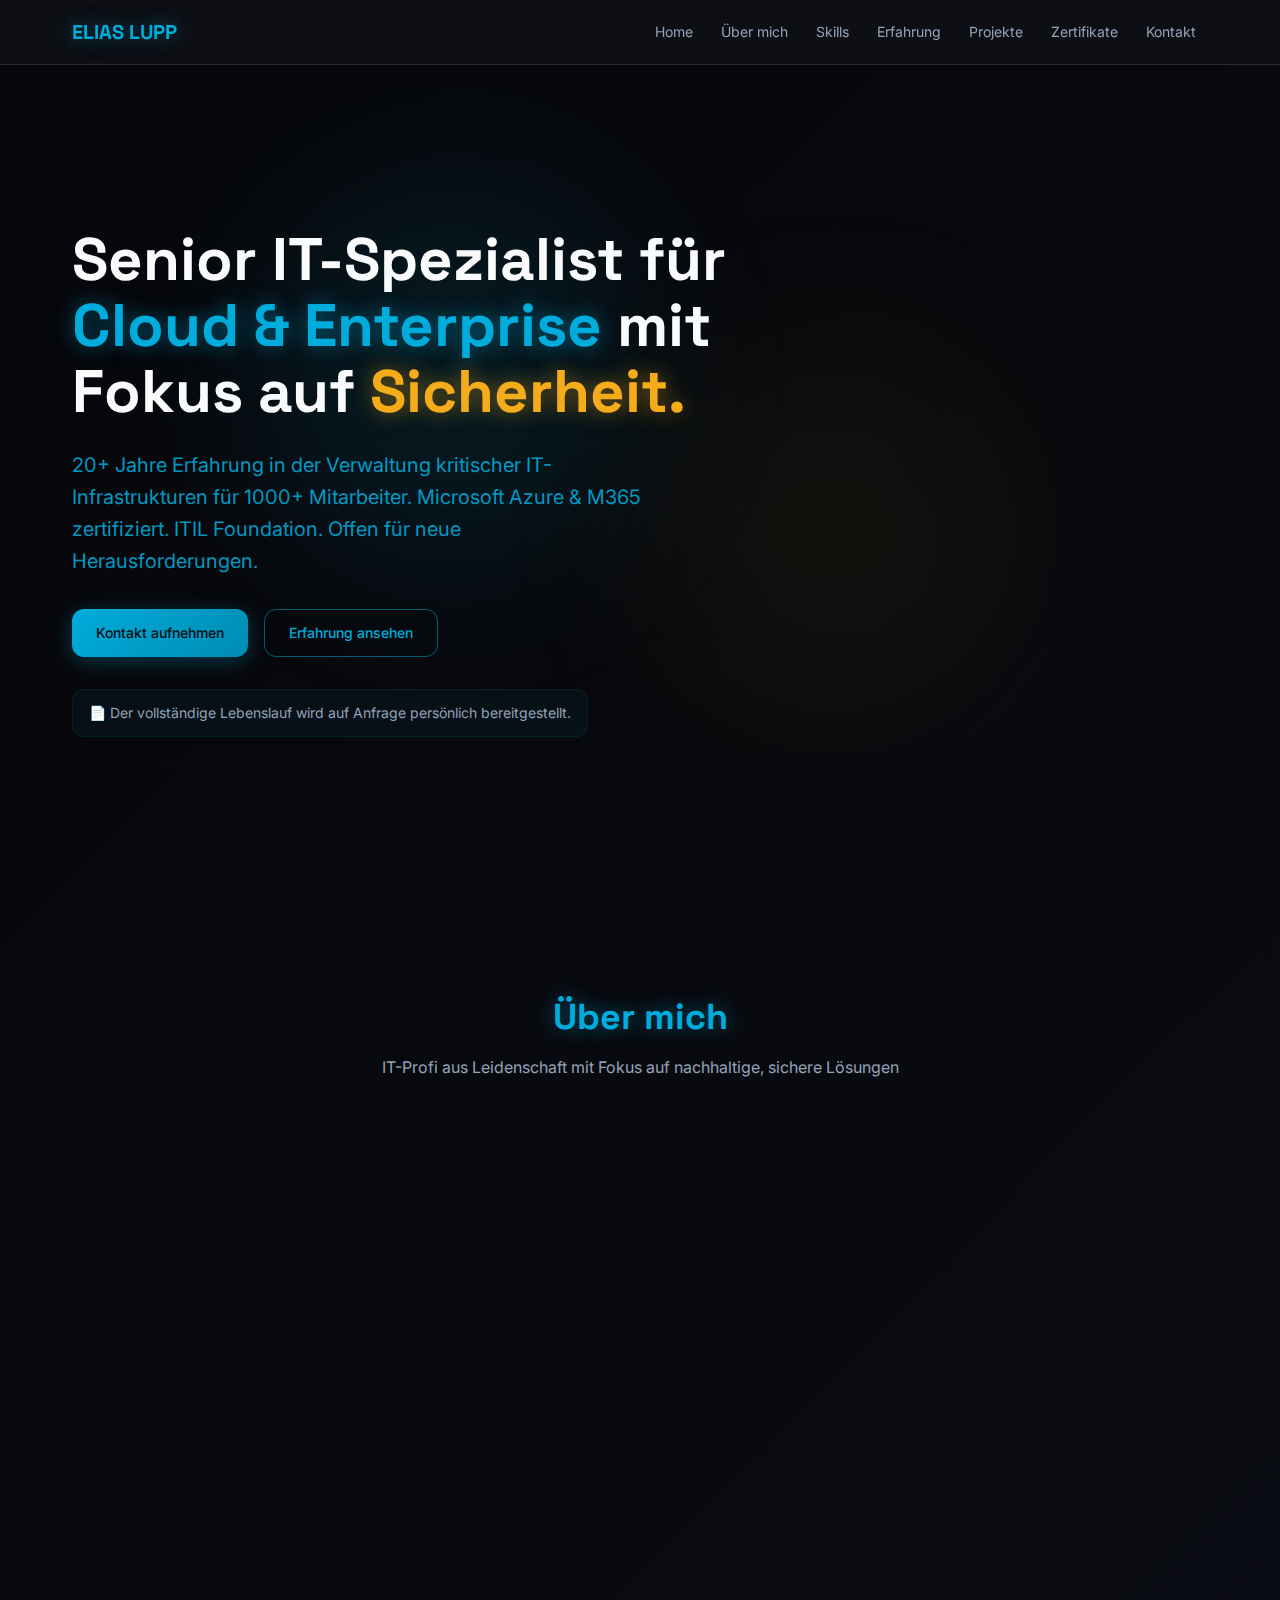
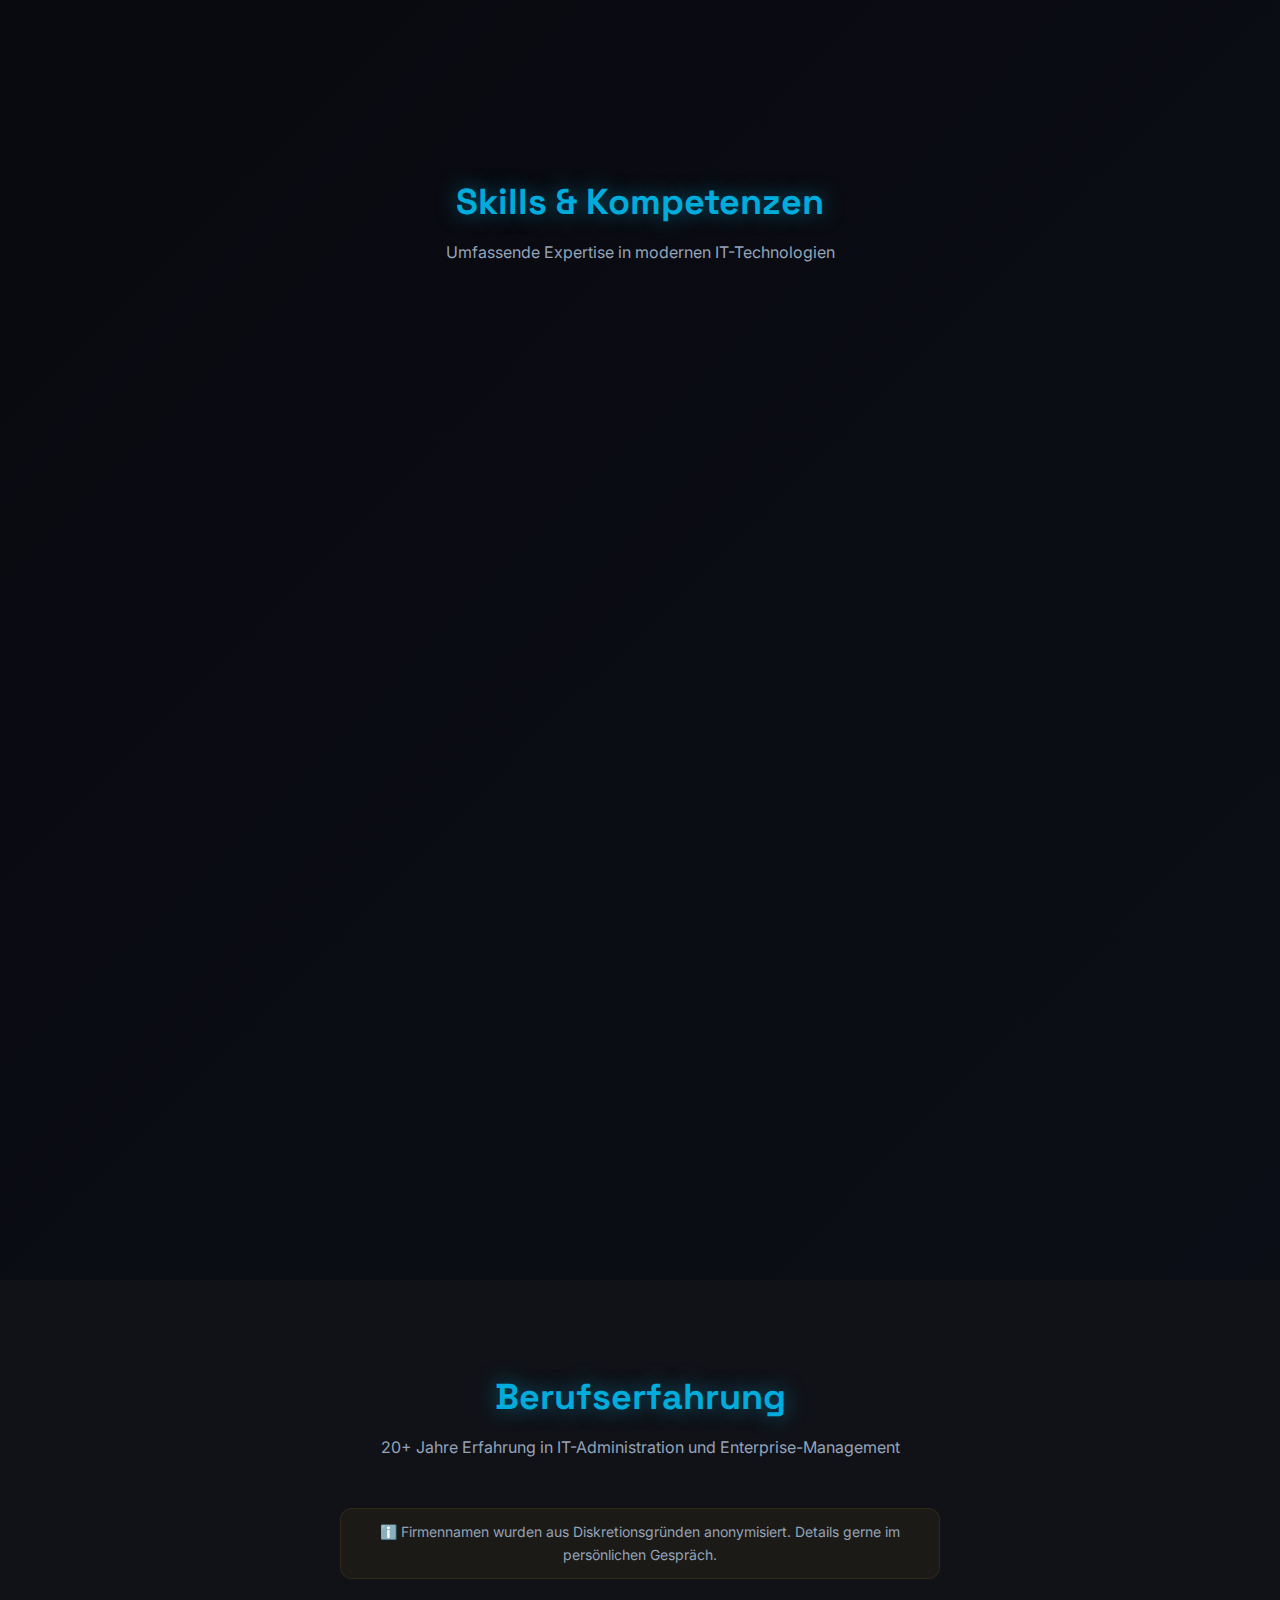
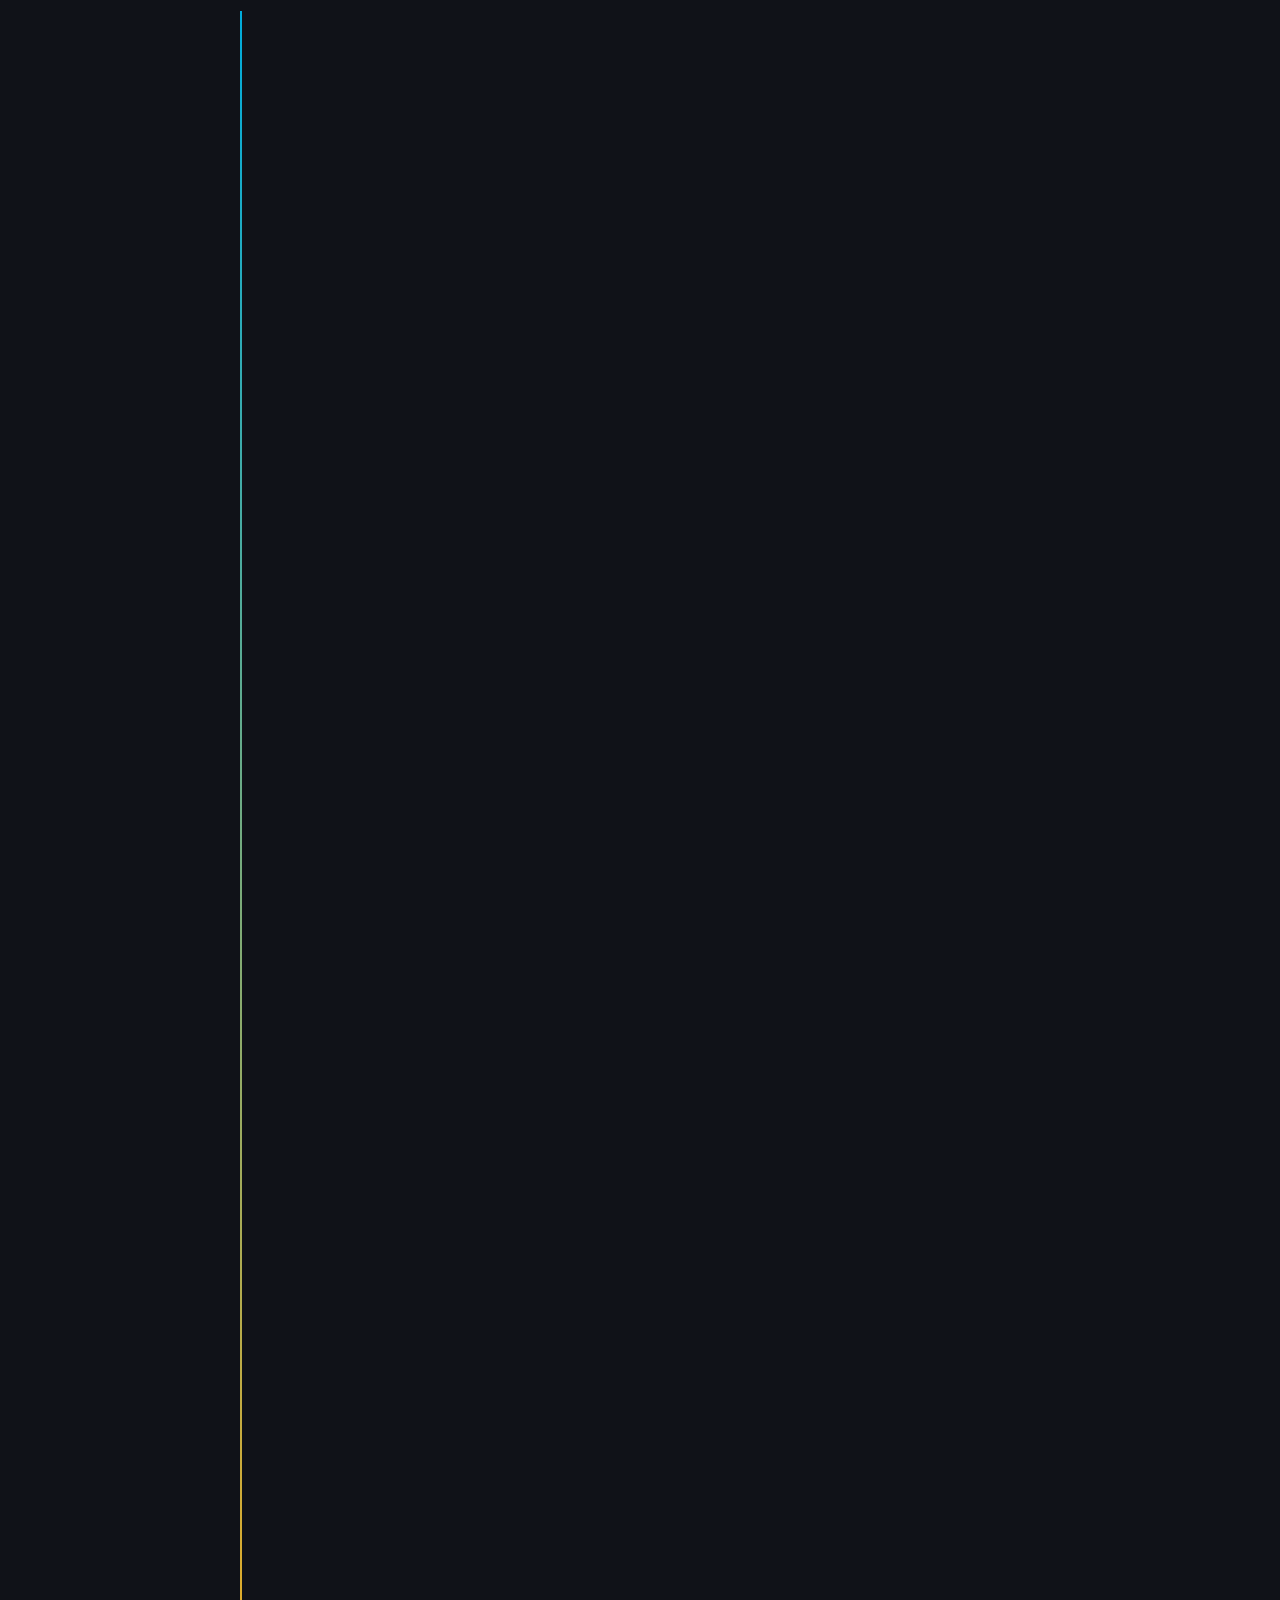
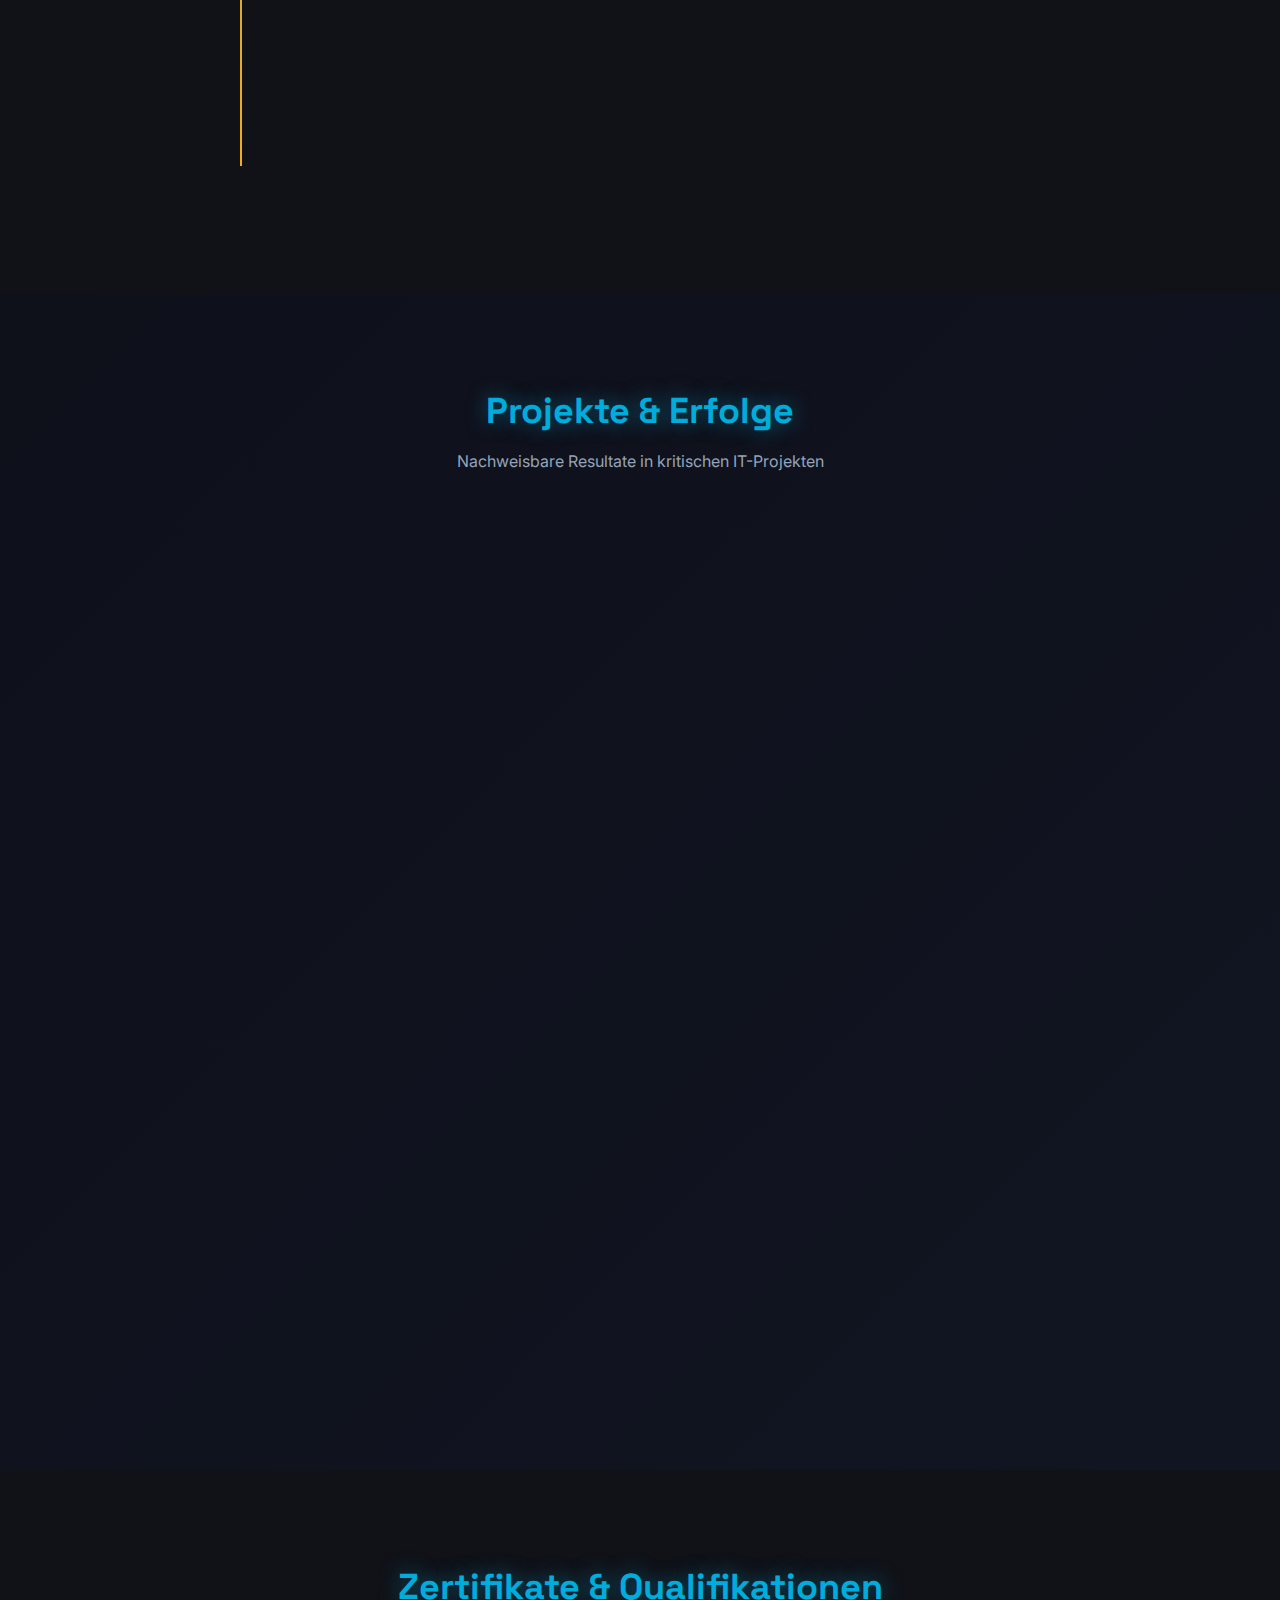
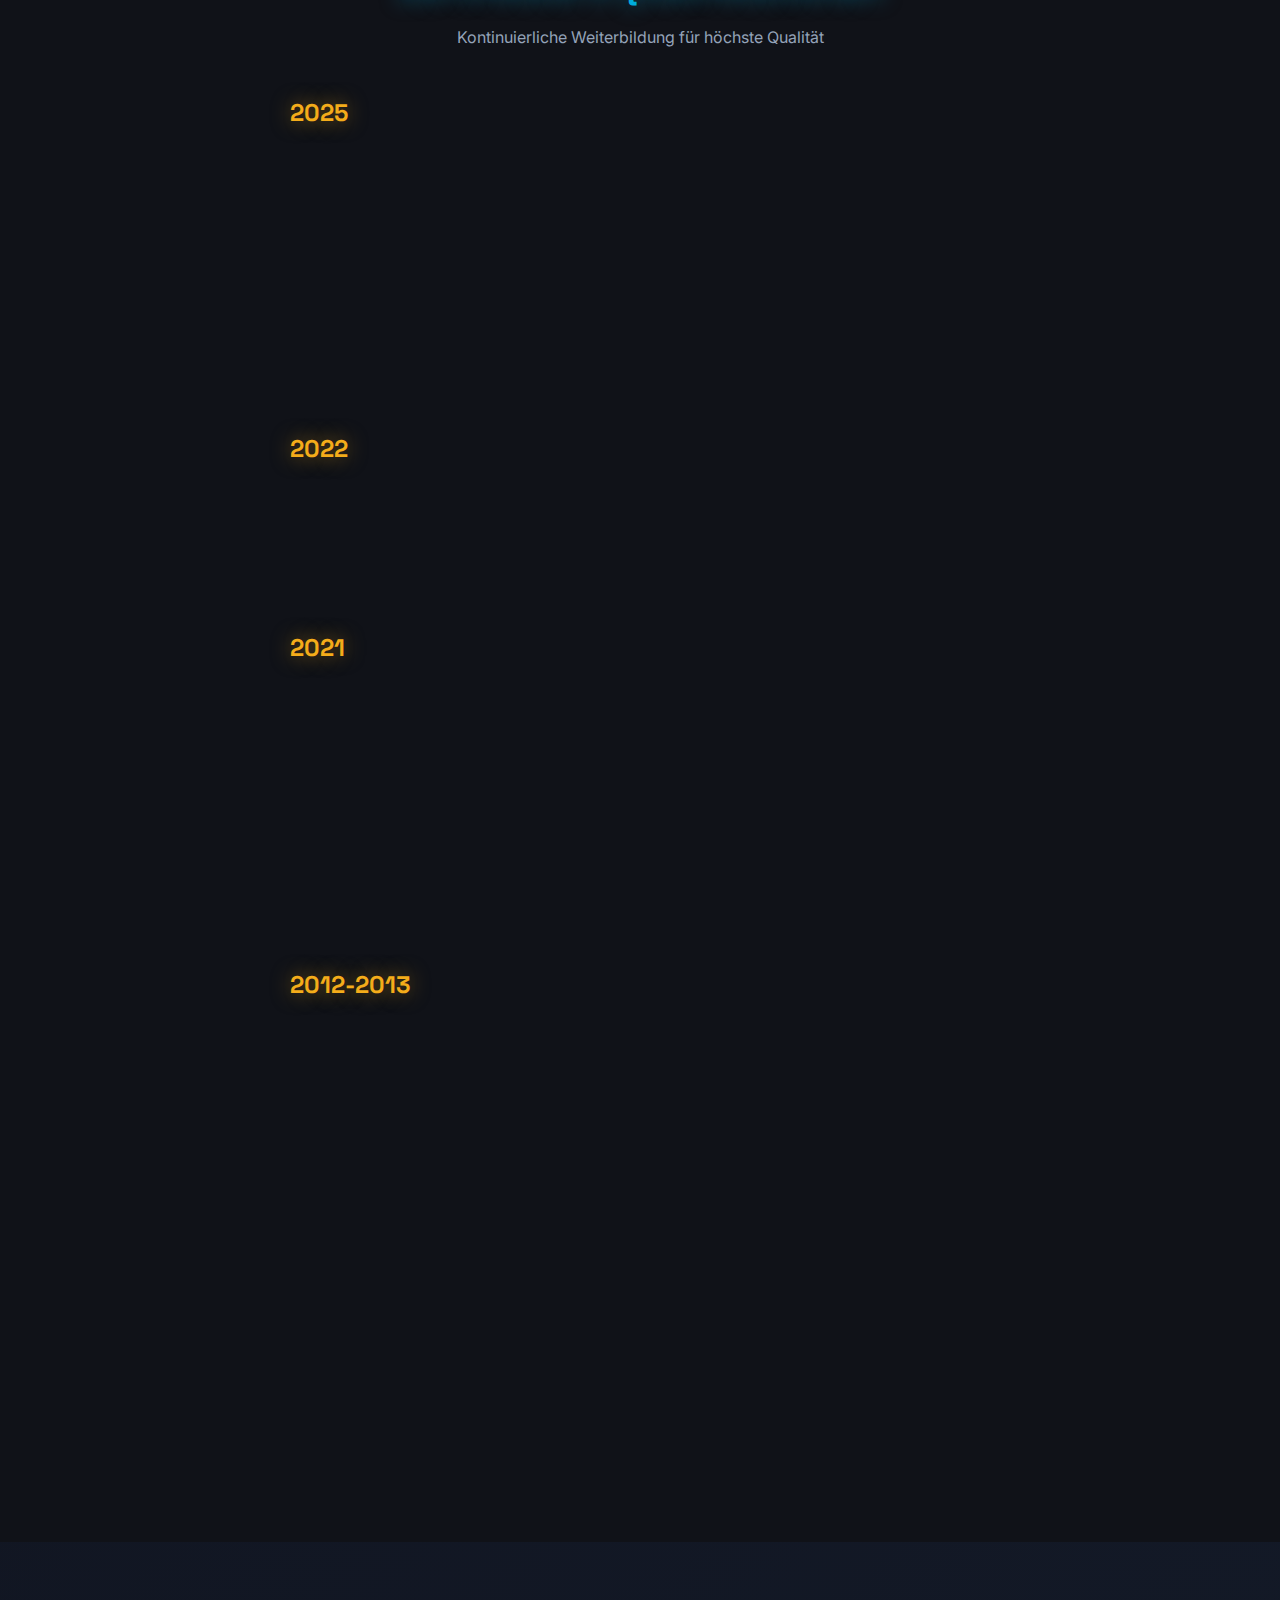
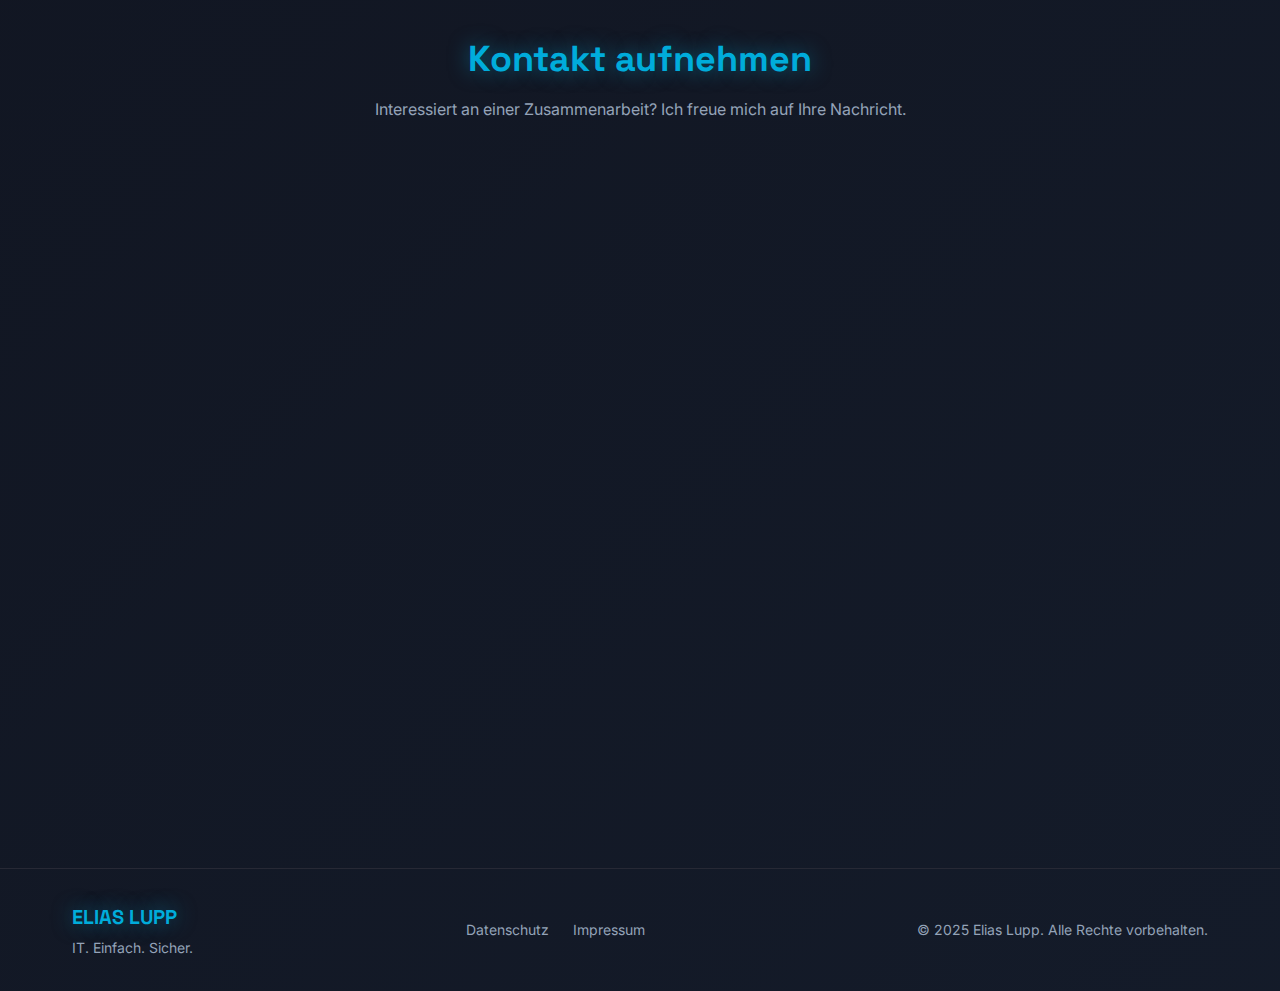
<file: index.html>
<!DOCTYPE html>
<html lang="de">
<head>
    <meta charset="UTF-8">
    <meta name="viewport" content="width=device-width, initial-scale=1.0">
    <title>Elias Lupp | Senior IT-Spezialist & Cloud Administrator | Hessen</title>
    <meta name="description" content="Elias Lupp - Senior IT-Applikation Manager mit 20+ Jahren Erfahrung. Spezialist für Microsoft 365, Azure, Cyber Security und IT-Infrastruktur. Verfügbar für Festanstellung oder Projekte.">
    <meta name="author" content="Elias Lupp">
    <meta name="keywords" content="IT-Spezialist, Microsoft 365, Azure Administrator, Cyber Security, IT-Applikation Manager, ITIL, Frankfurt, Hessen, Cloud Migration">
    <link rel="canonical" href="https://eliaslupp.github.io">

    <meta property="og:title" content="Elias Lupp | Senior IT-Spezialist & Cloud Administrator">
    <meta property="og:description" content="20+ Jahre IT-Erfahrung. Experte für Microsoft 365, Azure, Cyber Security und Enterprise IT-Management.">
    <meta property="og:type" content="website">
    <meta property="og:url" content="https://eliaslupp.github.io">
    
    <meta name="twitter:card" content="summary_large_image">
    <meta name="twitter:title" content="Elias Lupp | Senior IT-Spezialist">
    <meta name="twitter:description" content="IT-Profi mit 20+ Jahren Erfahrung in Enterprise-Umgebungen.">
    
    <!-- Google Fonts -->
    <link rel="preconnect" href="https://fonts.googleapis.com">
    <link rel="preconnect" href="https://fonts.gstatic.com" crossorigin>
    <link href="https://fonts.googleapis.com/css2?family=Inter:wght@300;400;500;600;700;800&family=Space+Grotesk:wght@400;500;600;700&display=swap" rel="stylesheet">
    
    <link rel="stylesheet" href="styles.css">
</head>
<body>
    <!-- Header -->
    <header class="header" id="header">
        <div class="container">
            <div class="header-content">
                <a href="#home" class="logo">ELIAS LUPP</a>
                <nav class="nav" id="nav">
                    <a href="#home" class="nav-link">Home</a>
                    <a href="#about" class="nav-link">Über mich</a>
                    <a href="#skills" class="nav-link">Skills</a>
                    <a href="#experience" class="nav-link">Erfahrung</a>
                    <a href="#projects" class="nav-link">Projekte</a>
                    <a href="#certificates" class="nav-link">Zertifikate</a>
                    <a href="#contact" class="nav-link">Kontakt</a>
                </nav>
                <button class="menu-toggle" id="menuToggle" aria-label="Menü öffnen">
                    <span class="hamburger"></span>
                </button>
            </div>
        </div>
    </header>

    <main>
        <!-- Hero Section -->
        <section id="home" class="hero">
            <div class="hero-bg-effects">
                <div class="glow-circle glow-cyan"></div>
                <div class="glow-circle glow-gold"></div>
            </div>
            <div class="container">
                <div class="hero-content">
                    <div class="hero-text">
                        <h1>
                            <span class="text-foreground">Senior IT-Spezialist für </span>
                            <span class="glow-text-cyan">Cloud & Enterprise</span>
                            <span class="text-foreground"> mit Fokus auf </span>
                            <span class="glow-text-gold">Sicherheit.</span>
                        </h1>
                        <p class="hero-subtitle">
                            20+ Jahre Erfahrung in der Verwaltung kritischer IT-Infrastrukturen für 1000+ Mitarbeiter. 
                            Microsoft Azure & M365 zertifiziert. ITIL Foundation. Offen für neue Herausforderungen.
                        </p>
                        <div class="hero-cta">
                            <a href="#contact" class="btn-primary">Kontakt aufnehmen</a>
                            <a href="#experience" class="btn-outline">Erfahrung ansehen</a>
                        </div>
                        <p class="cv-note">
                            📄 Der vollständige Lebenslauf wird auf Anfrage persönlich bereitgestellt.
                        </p>
                    </div>
                </div>
            </div>
        </section>

        <!-- About Section -->
        <section id="about" class="section">
            <div class="container">
                <h2 class="section-title">Über mich</h2>
                <p class="section-subtitle">
                    IT-Profi aus Leidenschaft mit Fokus auf nachhaltige, sichere Lösungen
                </p>
                
                <div class="about-grid">
                    <div class="glass-card about-card">
                        <div class="icon-box">
                            <svg width="24" height="24" viewBox="0 0 24 24" fill="none" stroke="currentColor" stroke-width="2" stroke-linecap="round" stroke-linejoin="round"><circle cx="12" cy="12" r="10"/><path d="m16 12-4-4-4 4"/><path d="M12 16V8"/></svg>
                        </div>
                        <h3>Mission</h3>
                        <p>IT-Lösungen entwickeln, die Unternehmen erfolgreich machen und gleichzeitig höchste Sicherheitsstandards gewährleisten.</p>
                    </div>
                    <div class="glass-card about-card">
                        <div class="icon-box">
                            <svg width="24" height="24" viewBox="0 0 24 24" fill="none" stroke="currentColor" stroke-width="2" stroke-linecap="round" stroke-linejoin="round"><path d="M14.7 6.3a1 1 0 0 0 0 1.4l1.6 1.6a1 1 0 0 0 1.4 0l3.77-3.77a6 6 0 0 1-7.94 7.94l-6.91 6.91a2.12 2.12 0 0 1-3-3l6.91-6.91a6 6 0 0 1 7.94-7.94l-3.76 3.76z"/></svg>
                        </div>
                        <h3>Expertise</h3>
                        <p>20+ Jahre Erfahrung in Enterprise-Umgebungen mit Fokus auf Microsoft-Technologien, Cloud-Migration und ITIL-Prozesse.</p>
                    </div>
                    <div class="glass-card about-card">
                        <div class="icon-box">
                            <svg width="24" height="24" viewBox="0 0 24 24" fill="none" stroke="currentColor" stroke-width="2" stroke-linecap="round" stroke-linejoin="round"><path d="M4.5 16.5c-1.5 1.26-2 5-2 5s3.74-.5 5-2c.71-.84.7-2.13-.09-2.91a2.18 2.18 0 0 0-2.91-.09z"/><path d="m12 15-3-3a22 22 0 0 1 2-3.95A12.88 12.88 0 0 1 22 2c0 2.72-.78 7.5-6 11a22.35 22.35 0 0 1-4 2z"/><path d="M9 12H4s.55-3.03 2-4c1.62-1.08 5 0 5 0"/><path d="M12 15v5s3.03-.55 4-2c1.08-1.62 0-5 0-5"/></svg>
                        </div>
                        <h3>Vision</h3>
                        <p>Digitale Transformation durch sichere, effiziente und benutzerfreundliche IT-Infrastrukturen vorantreiben.</p>
                    </div>
                </div>
                
                <div class="glass-card personal-info">
                    <h3>📍 Profil</h3>
                    <div class="info-grid">
                        <div class="info-item">
                            <span class="info-label">Standort</span>
                            <span class="info-value">Riedstadt, Hessen</span>
                        </div>
                        <div class="info-item">
                            <span class="info-label">Verfügbarkeit</span>
                            <span class="info-value">Ab sofort</span>
                        </div>
                        <div class="info-item">
                            <span class="info-label">Sprachen</span>
                            <span class="info-value">Deutsch (fließend), Englisch (gut), Persisch (Muttersprache)</span>
                        </div>
                        <div class="info-item">
                            <span class="info-label">Mobilität</span>
                            <span class="info-value">Rhein-Main-Gebiet, Remote möglich</span>
                        </div>
                    </div>
                </div>
            </div>
        </section>

        <!-- Skills Section -->
        <section id="skills" class="section">
            <div class="container">
                <h2 class="section-title">Skills & Kompetenzen</h2>
                <p class="section-subtitle">
                    Umfassende Expertise in modernen IT-Technologien
                </p>
                
                <div class="skills-grid">
                    <!-- Cloud & M365 -->
                    <div class="glass-card-hover skill-card">
                        <div class="skill-header">
                            <div class="icon-box">
                                <svg width="24" height="24" viewBox="0 0 24 24" fill="none" stroke="currentColor" stroke-width="2" stroke-linecap="round" stroke-linejoin="round"><path d="M17.5 19H9a7 7 0 1 1 6.71-9h1.79a4.5 4.5 0 1 1 0 9Z"/></svg>
                            </div>
                            <div>
                                <h3>Cloud & Microsoft 365</h3>
                                <span class="tag">Expert Level</span>
                            </div>
                        </div>
                        <ul class="skill-list">
                            <li>Microsoft Azure Administrator Associate (zertifiziert)</li>
                            <li>Microsoft 365 Teams Administrator Associate (zertifiziert)</li>
                            <li>Exchange Online, SharePoint, Teams Administration</li>
                            <li>Azure Active Directory & Hybrid-Umgebungen</li>
                            <li>Multi-Faktor-Authentifizierung & Conditional Access</li>
                            <li>Azure Governance & Cost Management</li>
                            <li>Cloud-Migration & Lizenzmanagement</li>
                        </ul>
                    </div>
                    
                    <!-- Server & Infrastruktur -->
                    <div class="glass-card-hover skill-card">
                        <div class="skill-header">
                            <div class="icon-box">
                                <svg width="24" height="24" viewBox="0 0 24 24" fill="none" stroke="currentColor" stroke-width="2" stroke-linecap="round" stroke-linejoin="round"><rect width="20" height="8" x="2" y="2" rx="2" ry="2"/><rect width="20" height="8" x="2" y="14" rx="2" ry="2"/><line x1="6" x2="6.01" y1="6" y2="6"/><line x1="6" x2="6.01" y1="18" y2="18"/></svg>
                            </div>
                            <div>
                                <h3>Server & Infrastruktur</h3>
                                <span class="tag">Expert Level</span>
                            </div>
                        </div>
                        <ul class="skill-list">
                            <li>Windows Server 2008R2 - 2022 Administration</li>
                            <li>Active Directory Design & Management</li>
                            <li>Group Policy & Organizational Units</li>
                            <li>Hyper-V Virtualisierung & Azure VMs</li>
                            <li>SQL Server Administration & Backup</li>
                            <li>IIS, DNS, DHCP, File Services</li>
                            <li>Terminal Server & Remote Desktop Services</li>
                        </ul>
                    </div>
                    
                    <!-- Security & Compliance -->
                    <div class="glass-card-hover skill-card">
                        <div class="skill-header">
                            <div class="icon-box icon-box-gold">
                                <svg width="24" height="24" viewBox="0 0 24 24" fill="none" stroke="currentColor" stroke-width="2" stroke-linecap="round" stroke-linejoin="round"><path d="M12 22s8-4 8-10V5l-8-3-8 3v7c0 6 8 10 8 10z"/></svg>
                            </div>
                            <div>
                                <h3>Security & Compliance</h3>
                                <span class="tag-gold">Advanced</span>
                            </div>
                        </div>
                        <ul class="skill-list">
                            <li>IT-Sicherheit & Cyberabwehr</li>
                            <li>Penetrationstests & Security Audits</li>
                            <li>ISO 27001 Compliance & Zertifizierung</li>
                            <li>VPN-Systeme & Firewall-Management</li>
                            <li>Endpoint Security & EDR-Lösungen</li>
                            <li>SSL/TLS Zertifikate & PKI</li>
                            <li>Backup & Disaster Recovery</li>
                        </ul>
                    </div>
                    
                    <!-- ITSM & Prozesse -->
                    <div class="glass-card-hover skill-card">
                        <div class="skill-header">
                            <div class="icon-box">
                                <svg width="24" height="24" viewBox="0 0 24 24" fill="none" stroke="currentColor" stroke-width="2" stroke-linecap="round" stroke-linejoin="round"><path d="M12 20h9"/><path d="M16.5 3.5a2.121 2.121 0 0 1 3 3L7 19l-4 1 1-4L16.5 3.5z"/></svg>
                            </div>
                            <div>
                                <h3>ITSM & Prozesse</h3>
                                <span class="tag">ITIL Certified</span>
                            </div>
                        </div>
                        <ul class="skill-list">
                            <li>ITIL V4 Foundation zertifiziert</li>
                            <li>Incident, Problem & Change Management</li>
                            <li>Service Level Agreements (SLAs)</li>
                            <li>ITSM-Tools: Jira, ServiceNow</li>
                            <li>Prozessdokumentation & SOPs</li>
                            <li>IT-Audit Vorbereitung & Begleitung</li>
                            <li>Stakeholder-Management</li>
                        </ul>
                    </div>
                    
                    <!-- Development & Automation -->
                    <div class="glass-card-hover skill-card">
                        <div class="skill-header">
                            <div class="icon-box">
                                <svg width="24" height="24" viewBox="0 0 24 24" fill="none" stroke="currentColor" stroke-width="2" stroke-linecap="round" stroke-linejoin="round"><polyline points="16 18 22 12 16 6"/><polyline points="8 6 2 12 8 18"/></svg>
                            </div>
                            <div>
                                <h3>Development & Automation</h3>
                                <span class="tag">Advanced</span>
                            </div>
                        </div>
                        <ul class="skill-list">
                            <li>PowerShell Automation & Scripting</li>
                            <li>Python 3 (zertifiziert)</li>
                            <li>Java Grundlagen</li>
                            <li>HTML, CSS, ASP.NET</li>
                            <li>Batch Scripting</li>
                            <li>API Integration & REST Services</li>
                            <li>Prozessautomatisierung</li>
                        </ul>
                    </div>
                    
                    <!-- Networking -->
                    <div class="glass-card-hover skill-card">
                        <div class="skill-header">
                            <div class="icon-box icon-box-gold">
                                <svg width="24" height="24" viewBox="0 0 24 24" fill="none" stroke="currentColor" stroke-width="2" stroke-linecap="round" stroke-linejoin="round"><rect x="16" y="16" width="6" height="6" rx="1"/><rect x="2" y="16" width="6" height="6" rx="1"/><rect x="9" y="2" width="6" height="6" rx="1"/><path d="M5 16v-3a1 1 0 0 1 1-1h12a1 1 0 0 1 1 1v3"/><path d="M12 12V8"/></svg>
                            </div>
                            <div>
                                <h3>Networking & Telekommunikation</h3>
                                <span class="tag-gold">Advanced</span>
                            </div>
                        </div>
                        <ul class="skill-list">
                            <li>LAN, VLAN, WLAN Konfiguration</li>
                            <li>TCP/IP Stack & DNS</li>
                            <li>VPN Gateway & Router</li>
                            <li>Firewall & Proxy-Server</li>
                            <li>VoIP & Telefonie-Systeme</li>
                            <li>Mobile Device Management (MDM)</li>
                            <li>Netzwerk-Monitoring</li>
                        </ul>
                    </div>
                </div>
            </div>
        </section>

        <!-- Experience Section -->
        <section id="experience" class="section section-dark">
            <div class="container">
                <h2 class="section-title">Berufserfahrung</h2>
                <p class="section-subtitle">
                    20+ Jahre Erfahrung in IT-Administration und Enterprise-Management
                </p>
                <p class="anonymization-note">
                    ℹ️ Firmennamen wurden aus Diskretionsgründen anonymisiert. Details gerne im persönlichen Gespräch.
                </p>
                
                <div class="timeline">
                    <!-- Position 1 -->
                    <div class="timeline-item">
                        <div class="timeline-marker"></div>
                        <div class="glass-card-hover timeline-card">
                            <div class="timeline-header">
                                <div>
                                    <span class="timeline-period">07/2019 – 03/2025</span>
                                    <h3>Senior IT-Applikation Manager</h3>
                                    <p class="timeline-company">Großes IT-Dienstleistungsunternehmen im Finanzsektor, Frankfurt</p>
                                </div>
                                <span class="tag-gold">6 Jahre</span>
                            </div>
                            <div class="timeline-content">
                                <h4>Kernverantwortung:</h4>
                                <ul>
                                    <li>Technische Hauptverantwortung für geschäftskritische Applikationen (HR, Controlling, Revision) für <strong>1000+ Mitarbeiter an 4 Standorten</strong></li>
                                    <li>Planung und Durchführung von Penetrationstests, internen und externen Audits</li>
                                    <li>Beitrag zur erfolgreichen <strong>ISO-Zertifizierung</strong> des Unternehmens</li>
                                    <li>Verwaltung von SQL Servern, IIS, SSL/TLS-Zertifikaten</li>
                                    <li>Federführende Umsetzung von <strong>Digitalisierungsprojekten</strong> im HR-Bereich</li>
                                </ul>
                                <div class="timeline-tags">
                                    <span class="tag">SQL Server</span>
                                    <span class="tag">High Availability</span>
                                    <span class="tag">ISO 27001</span>
                                    <span class="tag">Security Audits</span>
                                </div>
                            </div>
                        </div>
                    </div>
                    
                    <!-- Position 2 -->
                    <div class="timeline-item">
                        <div class="timeline-marker"></div>
                        <div class="glass-card-hover timeline-card">
                            <div class="timeline-header">
                                <div>
                                    <span class="timeline-period">07/2019 – 12/2021</span>
                                    <h3>Senior IT-Administrator</h3>
                                    <p class="timeline-company">Großes IT-Dienstleistungsunternehmen im Finanzsektor, Frankfurt</p>
                                </div>
                                <span class="tag">2,5 Jahre</span>
                            </div>
                            <div class="timeline-content">
                                <h4>Erfolge & Aufgaben:</h4>
                                <ul>
                                    <li><strong>Strategischer Teamaufbau:</strong> Aufbau des IT-Supports von Alleinverantwortung zu strukturiertem Team</li>
                                    <li><strong>40% Ticketreduzierung</strong> durch Prozessautomatisierung und User Trainings</li>
                                    <li>Einführung von <strong>ITIL-basierten Prozessen</strong></li>
                                    <li>Implementierung von MFA, VPN-Token-Management, E-Mail-Verschlüsselung</li>
                                    <li>Microsoft 365 Administration (Exchange, SharePoint, Teams, OneDrive)</li>
                                    <li>Azure AD & Active Directory Administration</li>
                                </ul>
                                <div class="timeline-tags">
                                    <span class="tag">Microsoft 365</span>
                                    <span class="tag">Azure AD</span>
                                    <span class="tag">ITIL</span>
                                    <span class="tag">PowerShell</span>
                                </div>
                            </div>
                        </div>
                    </div>
                    
                    <!-- Position 3 -->
                    <div class="timeline-item">
                        <div class="timeline-marker"></div>
                        <div class="glass-card-hover timeline-card">
                            <div class="timeline-header">
                                <div>
                                    <span class="timeline-period">07/2013 – 07/2019</span>
                                    <h3>Senior IT-Administrator</h3>
                                    <p class="timeline-company">Gemeinnützige Bildungsorganisation, Standorte Darmstadt/Michelstadt/Dieburg</p>
                                </div>
                                <span class="tag-gold">6 Jahre</span>
                            </div>
                            <div class="timeline-content">
                                <h4>Verantwortungsbereich:</h4>
                                <ul>
                                    <li>Azure Administrator für AD, Exchange, Teams, SharePoint, OneDrive</li>
                                    <li>Planung und Durchführung von <strong>IT-Projekten</strong></li>
                                    <li>Server-Migration Windows Server 2008R2 → 2012R2</li>
                                    <li>Administration von Hyper-V, Terminal Server, Zertifikat Server</li>
                                    <li>Beratung und Schulung von Nutzern und Auszubildenden</li>
                                    <li>Beschaffung und Einführung neuer IT-Systeme</li>
                                </ul>
                                <div class="timeline-tags">
                                    <span class="tag">Windows Server</span>
                                    <span class="tag">Hyper-V</span>
                                    <span class="tag">Migration</span>
                                    <span class="tag">Training</span>
                                </div>
                            </div>
                        </div>
                    </div>
                    
                    <!-- Position 4 -->
                    <div class="timeline-item">
                        <div class="timeline-marker"></div>
                        <div class="glass-card-hover timeline-card">
                            <div class="timeline-header">
                                <div>
                                    <span class="timeline-period">12/2010 – 12/2011</span>
                                    <h3>IT Fachmann / 1st & 2nd Level Support</h3>
                                    <p class="timeline-company">IT-Dienstleister, Hamburg</p>
                                </div>
                                <span class="tag">1 Jahr</span>
                            </div>
                            <div class="timeline-content">
                                <ul>
                                    <li>Support für <strong>internationales Industrieunternehmen</strong> mit ca. 3000 Usern</li>
                                    <li>Durchführung von Rollouts und Systemumzügen</li>
                                    <li>Hardware-Installation und -Konfiguration</li>
                                    <li>Fehleranalyse telefonisch, per Remote und vor Ort</li>
                                </ul>
                            </div>
                        </div>
                    </div>
                    
                    <!-- Weitere Positionen -->
                    <div class="timeline-item">
                        <div class="timeline-marker"></div>
                        <div class="glass-card timeline-card timeline-summary">
                            <h3>Weitere Stationen (2000 – 2010)</h3>
                            <ul>
                                <li><strong>Reparatur-Techniker / IT-Trainer</strong> bei internationalem Technologieunternehmen (2007-2010)</li>
                                <li><strong>Selbstständiger IT-Techniker</strong> (2005-2007)</li>
                                <li><strong>EDV-Dozent</strong> in den Niederlanden (1997-1999)</li>
                            </ul>
                        </div>
                    </div>
                </div>
            </div>
        </section>

        <!-- Projects Section -->
        <section id="projects" class="section">
            <div class="container">
                <h2 class="section-title">Projekte & Erfolge</h2>
                <p class="section-subtitle">
                    Nachweisbare Resultate in kritischen IT-Projekten
                </p>
                
                <!-- Stats -->
                <div class="stats-grid">
                    <div class="glass-card stat-card">
                        <div class="stat-number">1000+</div>
                        <p>Betreute Mitarbeiter</p>
                    </div>
                    <div class="glass-card stat-card">
                        <div class="stat-number">4</div>
                        <p>Verwaltete Standorte</p>
                    </div>
                    <div class="glass-card stat-card">
                        <div class="stat-number">40%</div>
                        <p>Ticketreduzierung</p>
                    </div>
                    <div class="glass-card stat-card">
                        <div class="stat-number">20+</div>
                        <p>Jahre Erfahrung</p>
                    </div>
                </div>
                
                <!-- Projects Grid -->
                <div class="projects-grid">
                    <div class="glass-card-hover project-card">
                        <div class="project-header">
                            <span class="project-icon">🏆</span>
                            <span class="project-period">2019 - 2025</span>
                        </div>
                        <h3>Enterprise Applikationsmanagement</h3>
                        <p>Verantwortung für kritische Unternehmensanwendungen (HR, Controlling, Buchungssysteme) mit 99,9% Verfügbarkeit. Implementierung automatisierter Backup- und Monitoring-Systeme.</p>
                        <div class="project-tags">
                            <span class="tag">SQL Server</span>
                            <span class="tag">High Availability</span>
                            <span class="tag">Automation</span>
                        </div>
                    </div>
                    
                    <div class="glass-card-hover project-card">
                        <div class="project-header">
                            <span class="project-icon">☁️</span>
                            <span class="project-period">2020 - 2021</span>
                        </div>
                        <h3>Microsoft 365 Migration</h3>
                        <p>Erfolgreiche Migration von On-Premises Exchange zu Microsoft 365 für 1000+ Benutzer. Null Datenverlust, minimale Downtime.</p>
                        <div class="project-tags">
                            <span class="tag">Migration</span>
                            <span class="tag">Exchange Online</span>
                            <span class="tag">Teams</span>
                        </div>
                    </div>
                    
                    <div class="glass-card-hover project-card">
                        <div class="project-header">
                            <span class="project-icon">🔒</span>
                            <span class="project-period">2021 - 2022</span>
                        </div>
                        <h3>ISO 27001 Zertifizierung</h3>
                        <p>Technische Unterstützung bei der erfolgreichen ISO 27001 Zertifizierung. Implementierung von Sicherheitsrichtlinien und Compliance-Monitoring.</p>
                        <div class="project-tags">
                            <span class="tag">ISO 27001</span>
                            <span class="tag">Compliance</span>
                            <span class="tag">Security</span>
                        </div>
                    </div>
                    
                    <div class="glass-card-hover project-card">
                        <div class="project-header">
                            <span class="project-icon">🤖</span>
                            <span class="project-period">2020 - 2025</span>
                        </div>
                        <h3>IT-Automatisierung</h3>
                        <p>Entwicklung und Implementierung von PowerShell-Automation-Scripts. 40% Reduzierung manueller Support-Tätigkeiten.</p>
                        <div class="project-tags">
                            <span class="tag">PowerShell</span>
                            <span class="tag">Automation</span>
                            <span class="tag">Efficiency</span>
                        </div>
                    </div>
                    
                    <div class="glass-card-hover project-card">
                        <div class="project-header">
                            <span class="project-icon">🔐</span>
                            <span class="project-period">2021</span>
                        </div>
                        <h3>Multi-Factor Authentication</h3>
                        <p>Unternehmensweite Einführung von MFA für alle Cloud-Services. Signifikante Reduzierung von Sicherheitsvorfällen.</p>
                        <div class="project-tags">
                            <span class="tag">MFA</span>
                            <span class="tag">Azure AD</span>
                            <span class="tag">Security</span>
                        </div>
                    </div>
                    
                    <div class="glass-card-hover project-card">
                        <div class="project-header">
                            <span class="project-icon">📱</span>
                            <span class="project-period">2019 - 2020</span>
                        </div>
                        <h3>HR-Digitalisierung</h3>
                        <p>Komplette Digitalisierung der HR-Prozesse. Papierlose Workflows und automatisierte Genehmigungsprozesse.</p>
                        <div class="project-tags">
                            <span class="tag">Digital Transformation</span>
                            <span class="tag">Workflows</span>
                            <span class="tag">HR</span>
                        </div>
                    </div>
                </div>
            </div>
        </section>

        <!-- Certificates Section -->
        <section id="certificates" class="section section-dark">
            <div class="container">
                <h2 class="section-title">Zertifikate & Qualifikationen</h2>
                <p class="section-subtitle">
                    Kontinuierliche Weiterbildung für höchste Qualität
                </p>
                
                <div class="certificates-timeline">
                    <!-- 2025 -->
                    <div class="cert-year-group">
                        <h3 class="cert-year">2025</h3>
                        <div class="cert-list">
                            <div class="glass-card-hover cert-card">
                                <span class="cert-icon">🐍</span>
                                <div>
                                    <h4>Python 3 Certified</h4>
                                    <p class="cert-issuer">Emerging Technologies</p>
                                    <p class="cert-description">Programmierung und Automatisierung mit Python</p>
                                </div>
                            </div>
                            <div class="glass-card-hover cert-card">
                                <span class="cert-icon">🚀</span>
                                <div>
                                    <h4>Digitale Transformation & CXM</h4>
                                    <p class="cert-issuer">Management Weiterbildung</p>
                                    <p class="cert-description">Customer Experience Management & Marketing</p>
                                </div>
                            </div>
                        </div>
                    </div>
                    
                    <!-- 2022 -->
                    <div class="cert-year-group">
                        <h3 class="cert-year">2022</h3>
                        <div class="cert-list">
                            <div class="glass-card-hover cert-card">
                                <span class="cert-icon">🎓</span>
                                <div>
                                    <h4>ITIL V4 Foundation Certificate</h4>
                                    <p class="cert-issuer">AXELOS Global Best Practice</p>
                                    <p class="cert-description">IT Service Management Grundlagen und Best Practices</p>
                                </div>
                            </div>
                        </div>
                    </div>
                    
                    <!-- 2021 -->
                    <div class="cert-year-group">
                        <h3 class="cert-year">2021</h3>
                        <div class="cert-list">
                            <div class="glass-card-hover cert-card">
                                <span class="cert-icon">☁️</span>
                                <div>
                                    <h4>Microsoft 365 Teams Administrator Associate</h4>
                                    <p class="cert-issuer">Microsoft</p>
                                    <p class="cert-description">Microsoft Teams Administration, Governance und Compliance</p>
                                </div>
                            </div>
                            <div class="glass-card-hover cert-card">
                                <span class="cert-icon">🔷</span>
                                <div>
                                    <h4>Microsoft Azure Administrator Associate</h4>
                                    <p class="cert-issuer">Microsoft</p>
                                    <p class="cert-description">Azure Cloud Services Administration, Monitoring und Sicherheit</p>
                                </div>
                            </div>
                        </div>
                    </div>
                    
                    <!-- 2012-2013 -->
                    <div class="cert-year-group">
                        <h3 class="cert-year">2012-2013</h3>
                        <div class="cert-list">
                            <div class="glass-card-hover cert-card">
                                <span class="cert-icon">🏆</span>
                                <div>
                                    <h4>MCITP Enterprise Administrator Windows Server 2008</h4>
                                    <p class="cert-issuer">Microsoft</p>
                                    <p class="cert-description">Höchste Microsoft-Zertifizierung für Windows Server Enterprise Administration</p>
                                </div>
                            </div>
                            <div class="glass-card-hover cert-card">
                                <span class="cert-icon">📋</span>
                                <div>
                                    <h4>MCSA Windows Server 2008</h4>
                                    <p class="cert-issuer">Microsoft</p>
                                    <p class="cert-description">Windows Server Administration und Infrastruktur</p>
                                </div>
                            </div>
                            <div class="glass-card-hover cert-card">
                                <span class="cert-icon">🔧</span>
                                <div>
                                    <h4>MCTS Zertifizierungen (5x)</h4>
                                    <p class="cert-issuer">Microsoft</p>
                                    <p class="cert-description">Windows 7, Server 2008 AD, Network, Applications Infrastructure</p>
                                </div>
                            </div>
                        </div>
                    </div>
                </div>
            </div>
        </section>

        <!-- Contact Section -->
        <section id="contact" class="section">
            <div class="container">
                <h2 class="section-title">Kontakt aufnehmen</h2>
                <p class="section-subtitle">
                    Interessiert an einer Zusammenarbeit? Ich freue mich auf Ihre Nachricht.
                </p>
                
                <div class="contact-grid">
                    <!-- Contact Info -->
                    <div class="contact-info">
                        <div class="glass-card contact-details">
                            <h3>📍 Kontaktdaten</h3>
                            <div class="contact-items">
                                <div class="contact-item">
                                    <div class="icon-box icon-small">
                                        <svg width="20" height="20" viewBox="0 0 24 24" fill="none" stroke="currentColor" stroke-width="2" stroke-linecap="round" stroke-linejoin="round"><path d="M20 10c0 6-8 12-8 12s-8-6-8-12a8 8 0 0 1 16 0Z"/><circle cx="12" cy="10" r="3"/></svg>
                                    </div>
                                    <div>
                                        <p class="contact-label">Standort</p>
                                        <p class="contact-value">Riedstadt, Hessen</p>
                                    </div>
                                </div>
                                <div class="contact-item">
                                    <div class="icon-box icon-small">
                                        <svg width="20" height="20" viewBox="0 0 24 24" fill="none" stroke="currentColor" stroke-width="2" stroke-linecap="round" stroke-linejoin="round"><rect width="20" height="16" x="2" y="4" rx="2"/><path d="m22 7-8.97 5.7a1.94 1.94 0 0 1-2.06 0L2 7"/></svg>
                                    </div>
                                    <div>
                                        <p class="contact-label">E-Mail</p>
                                        <a href="mailto:elias.lupp@outlook.com" class="contact-value contact-link">elias.lupp@outlook.com</a>
                                    </div>
                                </div>
                                <div class="contact-item">
                                    <div class="icon-box icon-small">
                                        <svg width="20" height="20" viewBox="0 0 24 24" fill="none" stroke="currentColor" stroke-width="2" stroke-linecap="round" stroke-linejoin="round"><path d="M22 16.92v3a2 2 0 0 1-2.18 2 19.79 19.79 0 0 1-8.63-3.07 19.5 19.5 0 0 1-6-6 19.79 19.79 0 0 1-3.07-8.67A2 2 0 0 1 4.11 2h3a2 2 0 0 1 2 1.72 12.84 12.84 0 0 0 .7 2.81 2 2 0 0 1-.45 2.11L8.09 9.91a16 16 0 0 0 6 6l1.27-1.27a2 2 0 0 1 2.11-.45 12.84 12.84 0 0 0 2.81.7A2 2 0 0 1 22 16.92z"/></svg>
                                    </div>
                                    <div>
                                        <p class="contact-label">Telefon</p>
                                        <a href="tel:+4915228689160" class="contact-value contact-link">+49 1522 868 9160</a>
                                    </div>
                                </div>
                            </div>
                        </div>
                        
                        <div class="glass-card cv-request">
                            <h3>📄 Lebenslauf</h3>
                            <p>Der vollständige, detaillierte Lebenslauf wird auf Anfrage persönlich bereitgestellt.</p>
                            <p class="cv-note-small">Bei Interesse senden Sie mir einfach eine kurze Nachricht über das Kontaktformular.</p>
                        </div>
                    </div>
                    
                    <!-- Contact Form -->
                    <div class="glass-card contact-form-card">
                        <h3>💬 Nachricht senden</h3>
                        <form action="https://formspree.io/f/meeeayvj" method="POST" class="contact-form" id="contactForm">
                            <div class="form-row">
                                <div class="form-group">
                                    <label for="name">Name *</label>
                                    <input type="text" id="name" name="name" required>
                                </div>
                                <div class="form-group">
                                    <label for="email">E-Mail *</label>
                                    <input type="email" id="email" name="email" required>
                                </div>
                            </div>
                            <div class="form-row">
                                <div class="form-group">
                                    <label for="company">Unternehmen</label>
                                    <input type="text" id="company" name="company">
                                </div>
                                <div class="form-group">
                                    <label for="phone">Telefon</label>
                                    <input type="tel" id="phone" name="phone">
                                </div>
                            </div>
                            <div class="form-group">
                                <label for="subject">Betreff *</label>
                                <select id="subject" name="subject" required>
                                    <option value="">Bitte wählen...</option>
                                    <option value="job">💼 Stellenangebot / Festanstellung</option>
                                    <option value="project">🚀 Projektanfrage / Freelance</option>
                                    <option value="cv">📄 Lebenslauf anfordern</option>
                                    <option value="networking">🤝 Networking / Kennenlernen</option>
                                    <option value="other">❓ Sonstiges</option>
                                </select>
                            </div>
                            <div class="form-group">
                                <label for="message">Nachricht *</label>
                                <textarea id="message" name="message" rows="5" required></textarea>
                            </div>
                            <div class="form-group form-checkbox">
                                <input type="checkbox" id="privacy" name="privacy" required>
                                <label for="privacy">Ich stimme der Verarbeitung meiner Daten gemäß <a href="datenschutz.html">Datenschutzerklärung</a> zu. *</label>
                            </div>
                            <button type="submit" class="btn-primary btn-full">Nachricht senden</button>
                        </form>
                    </div>
                </div>
            </div>
        </section>
    </main>

    <!-- Footer -->
    <footer class="footer">
        <div class="container">
            <div class="footer-content">
                <div class="footer-brand">
                    <span class="logo">ELIAS LUPP</span>
                    <p>IT. Einfach. Sicher.</p>
                </div>
                <div class="footer-links">
                    <a href="datenschutz.html">Datenschutz</a>
                    <a href="impressum.html">Impressum</a>
                </div>
                <p class="footer-copyright">© 2025 Elias Lupp. Alle Rechte vorbehalten.</p>
            </div>
        </div>
    </footer>

    <script src="script.js"></script>
</body>
</html>
</file>
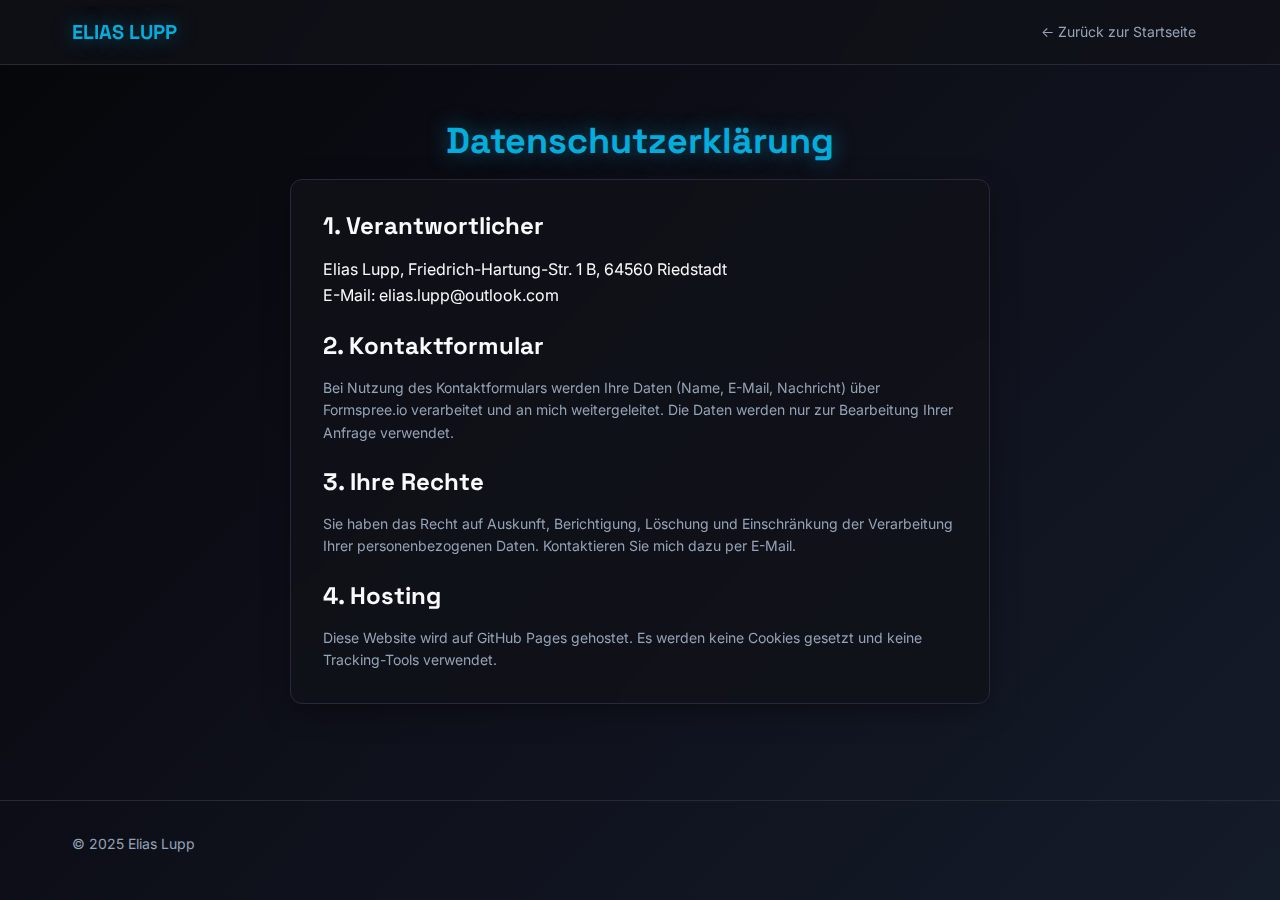
<file: datenschutz.html>
<!DOCTYPE html>
<html lang="de">
<head>
    <meta charset="UTF-8">
    <meta name="viewport" content="width=device-width, initial-scale=1.0">
    <title>Datenschutz | Elias Lupp</title>
    <link rel="preconnect" href="https://fonts.googleapis.com">
    <link href="https://fonts.googleapis.com/css2?family=Inter:wght@400;500;600;700&family=Space+Grotesk:wght@500;600;700&display=swap" rel="stylesheet">
    <link rel="stylesheet" href="styles.css">
</head>
<body>
    <header class="header">
        <div class="container">
            <div class="header-content">
                <a href="index.html" class="logo">ELIAS LUPP</a>
                <nav class="nav"><a href="index.html" class="nav-link">← Zurück zur Startseite</a></nav>
            </div>
        </div>
    </header>
    <main>
        <section class="section" style="padding-top: 120px;">
            <div class="container">
                <h1 class="section-title">Datenschutzerklärung</h1>
                <div class="glass-card" style="padding: 2rem; max-width: 700px; margin: 0 auto;">
                    <h2 style="margin-bottom: 1rem;">1. Verantwortlicher</h2>
                    <p>Elias Lupp, Friedrich-Hartung-Str. 1 B, 64560 Riedstadt<br>E-Mail: elias.lupp@outlook.com</p>
                    
                    <h2 style="margin-top: 1.5rem; margin-bottom: 1rem;">2. Kontaktformular</h2>
                    <p style="color: var(--muted-foreground); font-size: 0.875rem;">Bei Nutzung des Kontaktformulars werden Ihre Daten (Name, E-Mail, Nachricht) über Formspree.io verarbeitet und an mich weitergeleitet. Die Daten werden nur zur Bearbeitung Ihrer Anfrage verwendet.</p>
                    
                    <h2 style="margin-top: 1.5rem; margin-bottom: 1rem;">3. Ihre Rechte</h2>
                    <p style="color: var(--muted-foreground); font-size: 0.875rem;">Sie haben das Recht auf Auskunft, Berichtigung, Löschung und Einschränkung der Verarbeitung Ihrer personenbezogenen Daten. Kontaktieren Sie mich dazu per E-Mail.</p>
                    
                    <h2 style="margin-top: 1.5rem; margin-bottom: 1rem;">4. Hosting</h2>
                    <p style="color: var(--muted-foreground); font-size: 0.875rem;">Diese Website wird auf GitHub Pages gehostet. Es werden keine Cookies gesetzt und keine Tracking-Tools verwendet.</p>
                </div>
            </div>
        </section>
    </main>
    <footer class="footer">
        <div class="container"><p class="footer-copyright">© 2025 Elias Lupp</p></div>
    </footer>
</body>
</html>
</file>
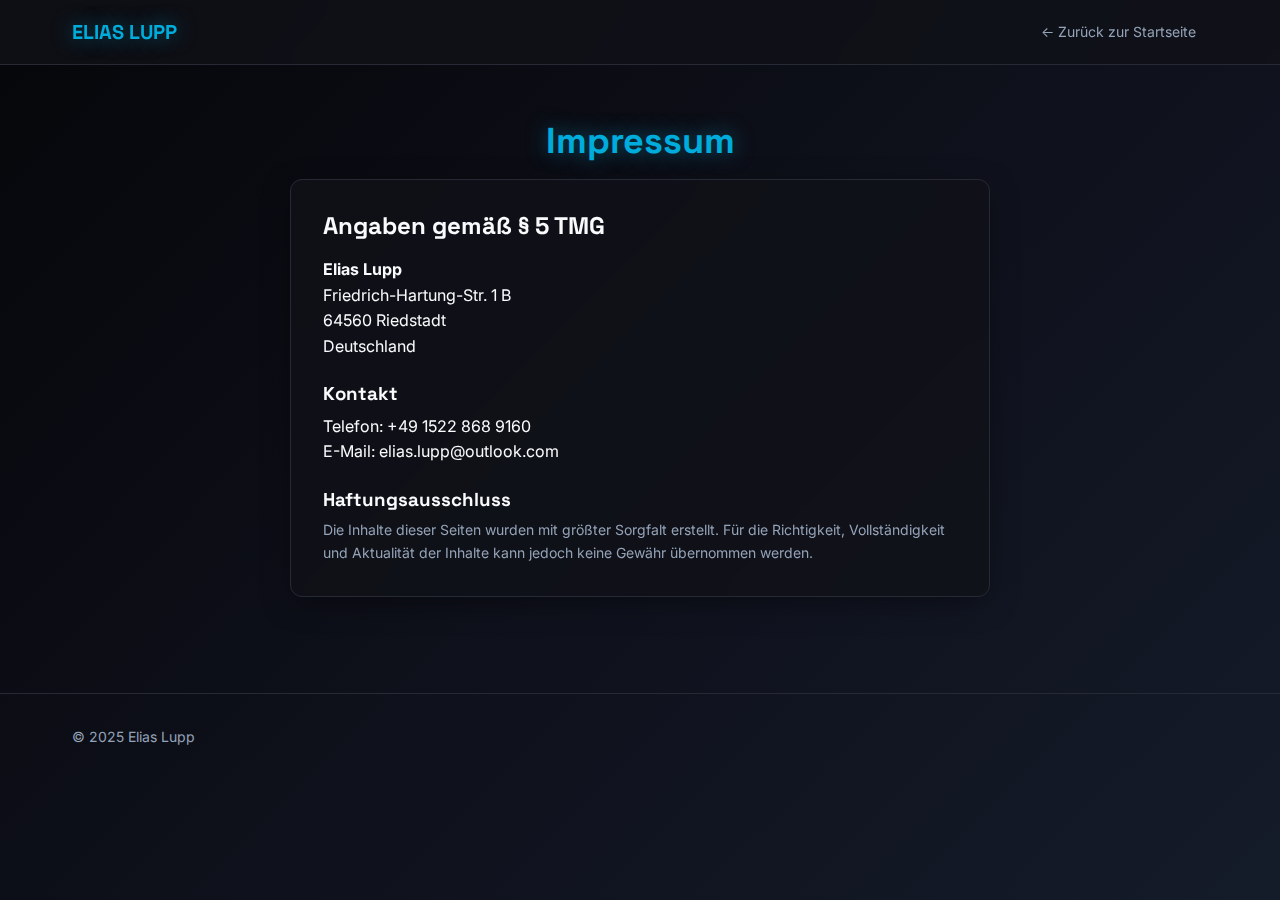
<file: impressum.html>
<!DOCTYPE html>
<html lang="de">
<head>
    <meta charset="UTF-8">
    <meta name="viewport" content="width=device-width, initial-scale=1.0">
    <title>Impressum | Elias Lupp</title>
    <link rel="preconnect" href="https://fonts.googleapis.com">
    <link href="https://fonts.googleapis.com/css2?family=Inter:wght@400;500;600;700&family=Space+Grotesk:wght@500;600;700&display=swap" rel="stylesheet">
    <link rel="stylesheet" href="styles.css">
</head>
<body>
    <header class="header">
        <div class="container">
            <div class="header-content">
                <a href="index.html" class="logo">ELIAS LUPP</a>
                <nav class="nav"><a href="index.html" class="nav-link">← Zurück zur Startseite</a></nav>
            </div>
        </div>
    </header>
    <main>
        <section class="section" style="padding-top: 120px;">
            <div class="container">
                <h1 class="section-title">Impressum</h1>
                <div class="glass-card" style="padding: 2rem; max-width: 700px; margin: 0 auto;">
                    <h2 style="margin-bottom: 1rem;">Angaben gemäß § 5 TMG</h2>
                    <p><strong>Elias Lupp</strong><br>Friedrich-Hartung-Str. 1 B<br>64560 Riedstadt<br>Deutschland</p>
                    <h3 style="margin-top: 1.5rem; margin-bottom: 0.5rem;">Kontakt</h3>
                    <p>Telefon: +49 1522 868 9160<br>E-Mail: elias.lupp@outlook.com</p>
                    <h3 style="margin-top: 1.5rem; margin-bottom: 0.5rem;">Haftungsausschluss</h3>
                    <p style="color: var(--muted-foreground); font-size: 0.875rem;">Die Inhalte dieser Seiten wurden mit größter Sorgfalt erstellt. Für die Richtigkeit, Vollständigkeit und Aktualität der Inhalte kann jedoch keine Gewähr übernommen werden.</p>
                </div>
            </div>
        </section>
    </main>
    <footer class="footer">
        <div class="container"><p class="footer-copyright">© 2025 Elias Lupp</p></div>
    </footer>
</body>
</html>
</file>
<file: styles.css>
/* IT-Lupp Portfolio - Design System */
/* GitHub Pages Compatible - Pure CSS */

/* ===================== Variables ===================== */
:root {
    /* Colors - Dark Professional IT Theme */
    --background: hsl(230, 25%, 5%);
    --foreground: hsl(210, 40%, 98%);
    
    --card: hsl(230, 20%, 8%);
    --card-foreground: hsl(210, 40%, 98%);
    
    --primary: hsl(193, 100%, 43%);
    --primary-foreground: hsl(230, 25%, 5%);
    
    --secondary: hsl(40, 91%, 53%);
    --secondary-foreground: hsl(230, 25%, 5%);
    
    --muted: hsl(230, 15%, 15%);
    --muted-foreground: hsl(215, 20%, 65%);
    
    --border: hsl(230, 15%, 18%);
    --ring: hsl(193, 100%, 43%);
    
    /* Custom tokens */
    --cyan: hsl(193, 100%, 43%);
    --cyan-glow: hsl(193, 100%, 50%);
    --gold: hsl(40, 91%, 53%);
    --gold-glow: hsl(40, 100%, 60%);
    --dark-surface: hsl(230, 25%, 8%);
    --dark-elevated: hsl(230, 20%, 12%);
    
    /* Gradients */
    --gradient-hero: linear-gradient(135deg, hsl(230, 25%, 3%) 0%, hsl(230, 30%, 8%) 50%, hsl(220, 35%, 12%) 100%);
    --gradient-card: linear-gradient(145deg, hsl(230, 20%, 10%) 0%, hsl(230, 25%, 6%) 100%);
    --gradient-button: linear-gradient(135deg, hsl(193, 100%, 43%) 0%, hsl(193, 100%, 35%) 100%);
    
    /* Shadows */
    --shadow-card: 0 8px 32px -8px hsla(0, 0%, 0%, 0.5);
    --shadow-glow-cyan: 0 0 40px hsla(193, 100%, 43%, 0.3);
    --shadow-glow-gold: 0 0 40px hsla(40, 91%, 53%, 0.2);
    
    /* Typography */
    --font-sans: 'Inter', -apple-system, BlinkMacSystemFont, 'Segoe UI', Roboto, sans-serif;
    --font-display: 'Space Grotesk', sans-serif;
    
    /* Spacing */
    --radius: 0.75rem;
}

/* ===================== Reset & Base ===================== */
*, *::before, *::after {
    box-sizing: border-box;
    margin: 0;
    padding: 0;
}

html {
    scroll-behavior: smooth;
}

body {
    font-family: var(--font-sans);
    background: var(--gradient-hero);
    color: var(--foreground);
    line-height: 1.6;
    min-height: 100vh;
    -webkit-font-smoothing: antialiased;
}

h1, h2, h3, h4, h5, h6 {
    font-family: var(--font-display);
    line-height: 1.2;
}

a {
    color: inherit;
    text-decoration: none;
}

ul, ol {
    list-style: none;
}

img {
    max-width: 100%;
    height: auto;
}

/* ===================== Container ===================== */
.container {
    width: 100%;
    max-width: 1200px;
    margin: 0 auto;
    padding: 0 1rem;
}

@media (min-width: 768px) {
    .container {
        padding: 0 2rem;
    }
}

/* ===================== Header ===================== */
.header {
    position: fixed;
    top: 0;
    left: 0;
    right: 0;
    z-index: 100;
    background: hsla(230, 20%, 8%, 0.8);
    backdrop-filter: blur(20px);
    -webkit-backdrop-filter: blur(20px);
    border-bottom: 1px solid var(--border);
}

.header-content {
    display: flex;
    align-items: center;
    justify-content: space-between;
    height: 64px;
}

.logo {
    font-family: var(--font-display);
    font-size: 1.25rem;
    font-weight: 700;
    color: var(--primary);
    text-shadow: 0 0 20px hsla(193, 100%, 43%, 0.5);
}

.nav {
    display: none;
    align-items: center;
    gap: 0.25rem;
}

@media (min-width: 1024px) {
    .nav {
        display: flex;
    }
}

.nav-link {
    padding: 0.5rem 0.75rem;
    font-size: 0.875rem;
    color: var(--muted-foreground);
    border-radius: var(--radius);
    transition: all 0.2s ease;
}

.nav-link:hover {
    color: var(--primary);
    background: hsla(193, 100%, 43%, 0.05);
}

.menu-toggle {
    display: flex;
    align-items: center;
    justify-content: center;
    width: 40px;
    height: 40px;
    background: transparent;
    border: none;
    cursor: pointer;
}

@media (min-width: 1024px) {
    .menu-toggle {
        display: none;
    }
}

.hamburger {
    position: relative;
    width: 24px;
    height: 2px;
    background: var(--foreground);
    transition: all 0.3s ease;
}

.hamburger::before,
.hamburger::after {
    content: '';
    position: absolute;
    width: 24px;
    height: 2px;
    background: var(--foreground);
    transition: all 0.3s ease;
}

.hamburger::before {
    top: -8px;
}

.hamburger::after {
    top: 8px;
}

.menu-toggle.active .hamburger {
    background: transparent;
}

.menu-toggle.active .hamburger::before {
    top: 0;
    transform: rotate(45deg);
}

.menu-toggle.active .hamburger::after {
    top: 0;
    transform: rotate(-45deg);
}

/* Mobile Navigation */
.nav.mobile-active {
    display: flex;
    flex-direction: column;
    position: absolute;
    top: 64px;
    left: 0;
    right: 0;
    background: var(--card);
    border-bottom: 1px solid var(--border);
    padding: 1rem;
}

.nav.mobile-active .nav-link {
    padding: 0.75rem 1rem;
    width: 100%;
}

/* ===================== Sections ===================== */
.section {
    padding: 4rem 0;
}

@media (min-width: 768px) {
    .section {
        padding: 6rem 0;
    }
}

.section-dark {
    background: var(--card);
}

.section-title {
    font-size: 1.875rem;
    font-weight: 700;
    text-align: center;
    margin-bottom: 1rem;
    color: var(--primary);
    text-shadow: 0 0 20px hsla(193, 100%, 43%, 0.5);
}

@media (min-width: 768px) {
    .section-title {
        font-size: 2.25rem;
    }
}

.section-subtitle {
    text-align: center;
    color: var(--muted-foreground);
    max-width: 42rem;
    margin: 0 auto 3rem;
}

/* ===================== Hero ===================== */
.hero {
    min-height: 100vh;
    display: flex;
    align-items: center;
    padding-top: 64px;
    position: relative;
    overflow: hidden;
}

.hero-bg-effects {
    position: absolute;
    inset: 0;
    pointer-events: none;
}

.glow-circle {
    position: absolute;
    width: 24rem;
    height: 24rem;
    border-radius: 50%;
    filter: blur(80px);
}

.glow-cyan {
    top: 20%;
    left: 20%;
    background: hsla(193, 100%, 43%, 0.1);
}

.glow-gold {
    bottom: 20%;
    right: 20%;
    background: hsla(40, 91%, 53%, 0.05);
}

.hero-content {
    position: relative;
    z-index: 10;
}

.hero-text {
    max-width: 48rem;
}

.hero h1 {
    font-size: 2.25rem;
    font-weight: 700;
    line-height: 1.1;
    margin-bottom: 1.5rem;
}

@media (min-width: 768px) {
    .hero h1 {
        font-size: 3rem;
    }
}

@media (min-width: 1024px) {
    .hero h1 {
        font-size: 3.75rem;
    }
}

.text-foreground {
    color: var(--foreground);
}

.glow-text-cyan {
    color: var(--primary);
    text-shadow: 0 0 20px hsla(193, 100%, 43%, 0.5);
}

.glow-text-gold {
    color: var(--secondary);
    text-shadow: 0 0 20px hsla(40, 91%, 53%, 0.5);
}

.hero-subtitle {
    font-size: 1.125rem;
    color: hsla(193, 100%, 43%, 0.9);
    max-width: 36rem;
    margin-bottom: 2rem;
}

@media (min-width: 768px) {
    .hero-subtitle {
        font-size: 1.25rem;
    }
}

.hero-cta {
    display: flex;
    flex-wrap: wrap;
    gap: 1rem;
    margin-bottom: 2rem;
}

.cv-note {
    font-size: 0.875rem;
    color: var(--muted-foreground);
    background: hsla(193, 100%, 43%, 0.05);
    padding: 0.75rem 1rem;
    border-radius: var(--radius);
    border: 1px solid hsla(193, 100%, 43%, 0.1);
    display: inline-block;
}

/* ===================== Buttons ===================== */
.btn-primary {
    display: inline-flex;
    align-items: center;
    justify-content: center;
    padding: 0.75rem 1.5rem;
    border-radius: var(--radius);
    font-weight: 500;
    font-size: 0.875rem;
    background: var(--gradient-button);
    color: var(--background);
    border: none;
    cursor: pointer;
    box-shadow: 0 4px 20px hsla(193, 100%, 43%, 0.3);
    transition: all 0.3s ease;
}

.btn-primary:hover {
    box-shadow: var(--shadow-glow-cyan);
    transform: translateY(-2px);
}

.btn-outline {
    display: inline-flex;
    align-items: center;
    justify-content: center;
    padding: 0.75rem 1.5rem;
    border-radius: var(--radius);
    font-weight: 500;
    font-size: 0.875rem;
    background: transparent;
    color: var(--primary);
    border: 1px solid hsla(193, 100%, 43%, 0.5);
    cursor: pointer;
    transition: all 0.3s ease;
}

.btn-outline:hover {
    background: hsla(193, 100%, 43%, 0.1);
    border-color: var(--primary);
}

.btn-full {
    width: 100%;
}

/* ===================== Glass Cards ===================== */
.glass-card {
    background: hsla(230, 20%, 8%, 0.8);
    backdrop-filter: blur(20px);
    -webkit-backdrop-filter: blur(20px);
    border: 1px solid var(--border);
    border-radius: var(--radius);
    box-shadow: var(--shadow-card);
}

.glass-card-hover {
    background: hsla(230, 20%, 8%, 0.8);
    backdrop-filter: blur(20px);
    -webkit-backdrop-filter: blur(20px);
    border: 1px solid var(--border);
    border-radius: var(--radius);
    box-shadow: var(--shadow-card);
    transition: all 0.3s ease;
}

.glass-card-hover:hover {
    border-color: hsla(193, 100%, 43%, 0.5);
    box-shadow: var(--shadow-glow-cyan);
    transform: translateY(-4px);
}

/* ===================== Icon Box ===================== */
.icon-box {
    width: 48px;
    height: 48px;
    border-radius: var(--radius);
    display: flex;
    align-items: center;
    justify-content: center;
    background: linear-gradient(135deg, hsla(193, 100%, 43%, 0.2) 0%, transparent 70%);
    border: 1px solid hsla(193, 100%, 43%, 0.2);
    color: var(--primary);
}

.icon-box-gold {
    background: linear-gradient(135deg, hsla(40, 91%, 53%, 0.15) 0%, transparent 70%);
    border-color: hsla(40, 91%, 53%, 0.2);
    color: var(--secondary);
}

.icon-small {
    width: 40px;
    height: 40px;
}

/* ===================== Tags ===================== */
.tag {
    display: inline-flex;
    align-items: center;
    padding: 0.25rem 0.75rem;
    border-radius: 9999px;
    font-size: 0.75rem;
    font-weight: 500;
    background: hsla(193, 100%, 43%, 0.1);
    color: var(--primary);
    border: 1px solid hsla(193, 100%, 43%, 0.2);
}

.tag-gold {
    display: inline-flex;
    align-items: center;
    padding: 0.25rem 0.75rem;
    border-radius: 9999px;
    font-size: 0.75rem;
    font-weight: 500;
    background: hsla(40, 91%, 53%, 0.1);
    color: var(--secondary);
    border: 1px solid hsla(40, 91%, 53%, 0.2);
}

/* ===================== About Section ===================== */
.about-grid {
    display: grid;
    gap: 1.5rem;
    margin-bottom: 2rem;
}

@media (min-width: 768px) {
    .about-grid {
        grid-template-columns: repeat(3, 1fr);
    }
}

.about-card {
    padding: 1.5rem;
    text-align: center;
}

.about-card .icon-box {
    margin: 0 auto 1rem;
}

.about-card h3 {
    font-size: 1.125rem;
    font-weight: 600;
    margin-bottom: 0.5rem;
}

.about-card p {
    font-size: 0.875rem;
    color: var(--muted-foreground);
}

.personal-info {
    padding: 1.5rem;
}

.personal-info h3 {
    font-size: 1.125rem;
    font-weight: 600;
    margin-bottom: 1rem;
}

.info-grid {
    display: grid;
    gap: 1rem;
}

@media (min-width: 768px) {
    .info-grid {
        grid-template-columns: repeat(2, 1fr);
    }
}

.info-item {
    display: flex;
    flex-direction: column;
    gap: 0.25rem;
}

.info-label {
    font-size: 0.75rem;
    color: var(--muted-foreground);
    text-transform: uppercase;
    letter-spacing: 0.05em;
}

.info-value {
    font-size: 0.875rem;
    color: var(--foreground);
}

/* ===================== Skills Section ===================== */
.skills-grid {
    display: grid;
    gap: 1.5rem;
}

@media (min-width: 768px) {
    .skills-grid {
        grid-template-columns: repeat(2, 1fr);
    }
}

@media (min-width: 1024px) {
    .skills-grid {
        grid-template-columns: repeat(3, 1fr);
    }
}

.skill-card {
    padding: 1.5rem;
}

.skill-header {
    display: flex;
    align-items: flex-start;
    gap: 1rem;
    margin-bottom: 1rem;
}

.skill-header h3 {
    font-size: 1.125rem;
    font-weight: 600;
    color: var(--primary);
    text-shadow: 0 0 20px hsla(193, 100%, 43%, 0.5);
}

.skill-header .tag,
.skill-header .tag-gold {
    margin-top: 0.25rem;
}

.skill-list {
    margin-left: 3.5rem;
}

.skill-list li {
    font-size: 0.875rem;
    color: var(--muted-foreground);
    padding: 0.25rem 0;
    display: flex;
    align-items: flex-start;
    gap: 0.5rem;
}

.skill-list li::before {
    content: '•';
    color: var(--primary);
    flex-shrink: 0;
}

/* ===================== Experience Section ===================== */
.anonymization-note {
    text-align: center;
    font-size: 0.875rem;
    color: var(--muted-foreground);
    background: hsla(40, 91%, 53%, 0.05);
    padding: 0.75rem 1rem;
    border-radius: var(--radius);
    border: 1px solid hsla(40, 91%, 53%, 0.1);
    max-width: 600px;
    margin: 0 auto 2rem;
}

.timeline {
    max-width: 800px;
    margin: 0 auto;
    position: relative;
    padding-left: 2rem;
}

.timeline::before {
    content: '';
    position: absolute;
    left: 0;
    top: 0;
    bottom: 0;
    width: 2px;
    background: linear-gradient(to bottom, var(--primary), var(--secondary));
}

.timeline-item {
    position: relative;
    margin-bottom: 2rem;
}

.timeline-marker {
    position: absolute;
    left: -2rem;
    top: 1.5rem;
    width: 12px;
    height: 12px;
    background: var(--primary);
    border-radius: 50%;
    transform: translateX(-50%);
    box-shadow: 0 0 10px var(--primary);
}

.timeline-card {
    padding: 1.5rem;
}

.timeline-header {
    display: flex;
    flex-wrap: wrap;
    justify-content: space-between;
    align-items: flex-start;
    gap: 1rem;
    margin-bottom: 1rem;
}

.timeline-period {
    font-size: 0.75rem;
    color: var(--primary);
    font-weight: 500;
}

.timeline-card h3 {
    font-size: 1.25rem;
    font-weight: 600;
    margin-bottom: 0.25rem;
}

.timeline-company {
    font-size: 0.875rem;
    color: var(--muted-foreground);
}

.timeline-content h4 {
    font-size: 0.875rem;
    font-weight: 600;
    color: var(--primary);
    margin-bottom: 0.5rem;
}

.timeline-content ul {
    margin-bottom: 1rem;
}

.timeline-content li {
    font-size: 0.875rem;
    color: var(--muted-foreground);
    padding: 0.25rem 0;
    padding-left: 1rem;
    position: relative;
}

.timeline-content li::before {
    content: '•';
    position: absolute;
    left: 0;
    color: var(--primary);
}

.timeline-content li strong {
    color: var(--foreground);
}

.timeline-tags {
    display: flex;
    flex-wrap: wrap;
    gap: 0.5rem;
}

.timeline-summary {
    background: hsla(230, 20%, 10%, 0.5);
}

.timeline-summary h3 {
    font-size: 1rem;
    margin-bottom: 0.75rem;
}

.timeline-summary li {
    font-size: 0.875rem;
    color: var(--muted-foreground);
    padding: 0.25rem 0;
}

/* ===================== Projects Section ===================== */
.stats-grid {
    display: grid;
    grid-template-columns: repeat(2, 1fr);
    gap: 1rem;
    margin-bottom: 3rem;
}

@media (min-width: 768px) {
    .stats-grid {
        grid-template-columns: repeat(4, 1fr);
    }
}

.stat-card {
    padding: 1.5rem;
    text-align: center;
}

.stat-number {
    font-size: 2.5rem;
    font-weight: 700;
    font-family: var(--font-display);
    color: var(--primary);
    text-shadow: 0 0 20px hsla(193, 100%, 43%, 0.5);
}

@media (min-width: 768px) {
    .stat-number {
        font-size: 3rem;
    }
}

.stat-card p {
    font-size: 0.875rem;
    color: var(--muted-foreground);
    margin-top: 0.5rem;
}

.projects-grid {
    display: grid;
    gap: 1.5rem;
}

@media (min-width: 768px) {
    .projects-grid {
        grid-template-columns: repeat(2, 1fr);
    }
}

@media (min-width: 1024px) {
    .projects-grid {
        grid-template-columns: repeat(3, 1fr);
    }
}

.project-card {
    padding: 1.5rem;
}

.project-header {
    display: flex;
    justify-content: space-between;
    align-items: flex-start;
    margin-bottom: 1rem;
}

.project-icon {
    font-size: 2rem;
}

.project-period {
    font-size: 0.75rem;
    color: var(--muted-foreground);
}

.project-card h3 {
    font-size: 1.125rem;
    font-weight: 600;
    margin-bottom: 0.5rem;
}

.project-card p {
    font-size: 0.875rem;
    color: var(--muted-foreground);
    margin-bottom: 1rem;
    line-height: 1.6;
}

.project-tags {
    display: flex;
    flex-wrap: wrap;
    gap: 0.5rem;
}

/* ===================== Certificates Section ===================== */
.certificates-timeline {
    max-width: 700px;
    margin: 0 auto;
}

.cert-year-group {
    margin-bottom: 2rem;
}

.cert-year {
    font-size: 1.5rem;
    font-weight: 700;
    color: var(--secondary);
    text-shadow: 0 0 20px hsla(40, 91%, 53%, 0.5);
    margin-bottom: 1rem;
}

.cert-list {
    display: flex;
    flex-direction: column;
    gap: 1rem;
}

.cert-card {
    padding: 1.5rem;
    display: flex;
    align-items: flex-start;
    gap: 1rem;
}

.cert-icon {
    font-size: 2rem;
    flex-shrink: 0;
}

.cert-card h4 {
    font-size: 1rem;
    font-weight: 600;
    margin-bottom: 0.25rem;
}

.cert-issuer {
    font-size: 0.875rem;
    color: var(--primary);
    margin-bottom: 0.25rem;
}

.cert-description {
    font-size: 0.875rem;
    color: var(--muted-foreground);
}

/* ===================== Contact Section ===================== */
.contact-grid {
    display: grid;
    gap: 2rem;
}

@media (min-width: 1024px) {
    .contact-grid {
        grid-template-columns: 1fr 1.5fr;
    }
}

.contact-info {
    display: flex;
    flex-direction: column;
    gap: 1.5rem;
}

.contact-details {
    padding: 1.5rem;
}

.contact-details h3 {
    font-size: 1.125rem;
    font-weight: 600;
    margin-bottom: 1rem;
}

.contact-items {
    display: flex;
    flex-direction: column;
    gap: 1rem;
}

.contact-item {
    display: flex;
    align-items: flex-start;
    gap: 1rem;
}

.contact-label {
    font-size: 0.75rem;
    color: var(--muted-foreground);
}

.contact-value {
    font-size: 0.875rem;
    color: var(--foreground);
}

.contact-link {
    color: var(--primary);
    transition: color 0.2s ease;
}

.contact-link:hover {
    text-decoration: underline;
}

.cv-request {
    padding: 1.5rem;
}

.cv-request h3 {
    font-size: 1.125rem;
    font-weight: 600;
    margin-bottom: 0.5rem;
}

.cv-request p {
    font-size: 0.875rem;
    color: var(--muted-foreground);
    margin-bottom: 0.5rem;
}

.cv-note-small {
    font-size: 0.75rem;
    color: var(--muted-foreground);
    opacity: 0.8;
}

.contact-form-card {
    padding: 1.5rem;
}

.contact-form-card h3 {
    font-size: 1.125rem;
    font-weight: 600;
    margin-bottom: 1.5rem;
}

.contact-form {
    display: flex;
    flex-direction: column;
    gap: 1rem;
}

.form-row {
    display: grid;
    gap: 1rem;
}

@media (min-width: 768px) {
    .form-row {
        grid-template-columns: repeat(2, 1fr);
    }
}

.form-group {
    display: flex;
    flex-direction: column;
    gap: 0.5rem;
}

.form-group label {
    font-size: 0.875rem;
    font-weight: 500;
}

.form-group input,
.form-group select,
.form-group textarea {
    width: 100%;
    padding: 0.75rem 1rem;
    font-size: 0.875rem;
    font-family: var(--font-sans);
    background: var(--muted);
    border: 1px solid var(--border);
    border-radius: var(--radius);
    color: var(--foreground);
    transition: all 0.2s ease;
}

.form-group input:focus,
.form-group select:focus,
.form-group textarea:focus {
    outline: none;
    border-color: var(--primary);
    box-shadow: 0 0 0 2px hsla(193, 100%, 43%, 0.2);
}

.form-group textarea {
    resize: none;
}

.form-group select {
    cursor: pointer;
}

.form-checkbox {
    flex-direction: row;
    align-items: flex-start;
}

.form-checkbox input[type="checkbox"] {
    width: auto;
    margin-top: 0.25rem;
    cursor: pointer;
}

.form-checkbox label {
    font-weight: 400;
    font-size: 0.875rem;
    color: var(--muted-foreground);
}

.form-checkbox a {
    color: var(--primary);
}

.form-checkbox a:hover {
    text-decoration: underline;
}

/* ===================== Footer ===================== */
.footer {
    border-top: 1px solid var(--border);
    padding: 2rem 0;
}

.footer-content {
    display: flex;
    flex-direction: column;
    align-items: center;
    gap: 1rem;
    text-align: center;
}

@media (min-width: 768px) {
    .footer-content {
        flex-direction: row;
        justify-content: space-between;
        text-align: left;
    }
}

.footer-brand {
    display: flex;
    flex-direction: column;
    gap: 0.25rem;
}

.footer-brand p {
    font-size: 0.875rem;
    color: var(--muted-foreground);
}

.footer-links {
    display: flex;
    gap: 1.5rem;
}

.footer-links a {
    font-size: 0.875rem;
    color: var(--muted-foreground);
    transition: color 0.2s ease;
}

.footer-links a:hover {
    color: var(--primary);
}

.footer-copyright {
    font-size: 0.875rem;
    color: var(--muted-foreground);
}

/* ===================== Animations ===================== */
@keyframes fadeIn {
    from {
        opacity: 0;
        transform: translateY(20px);
    }
    to {
        opacity: 1;
        transform: translateY(0);
    }
}

.hero-text {
    animation: fadeIn 0.8s ease-out;
}
</file>
